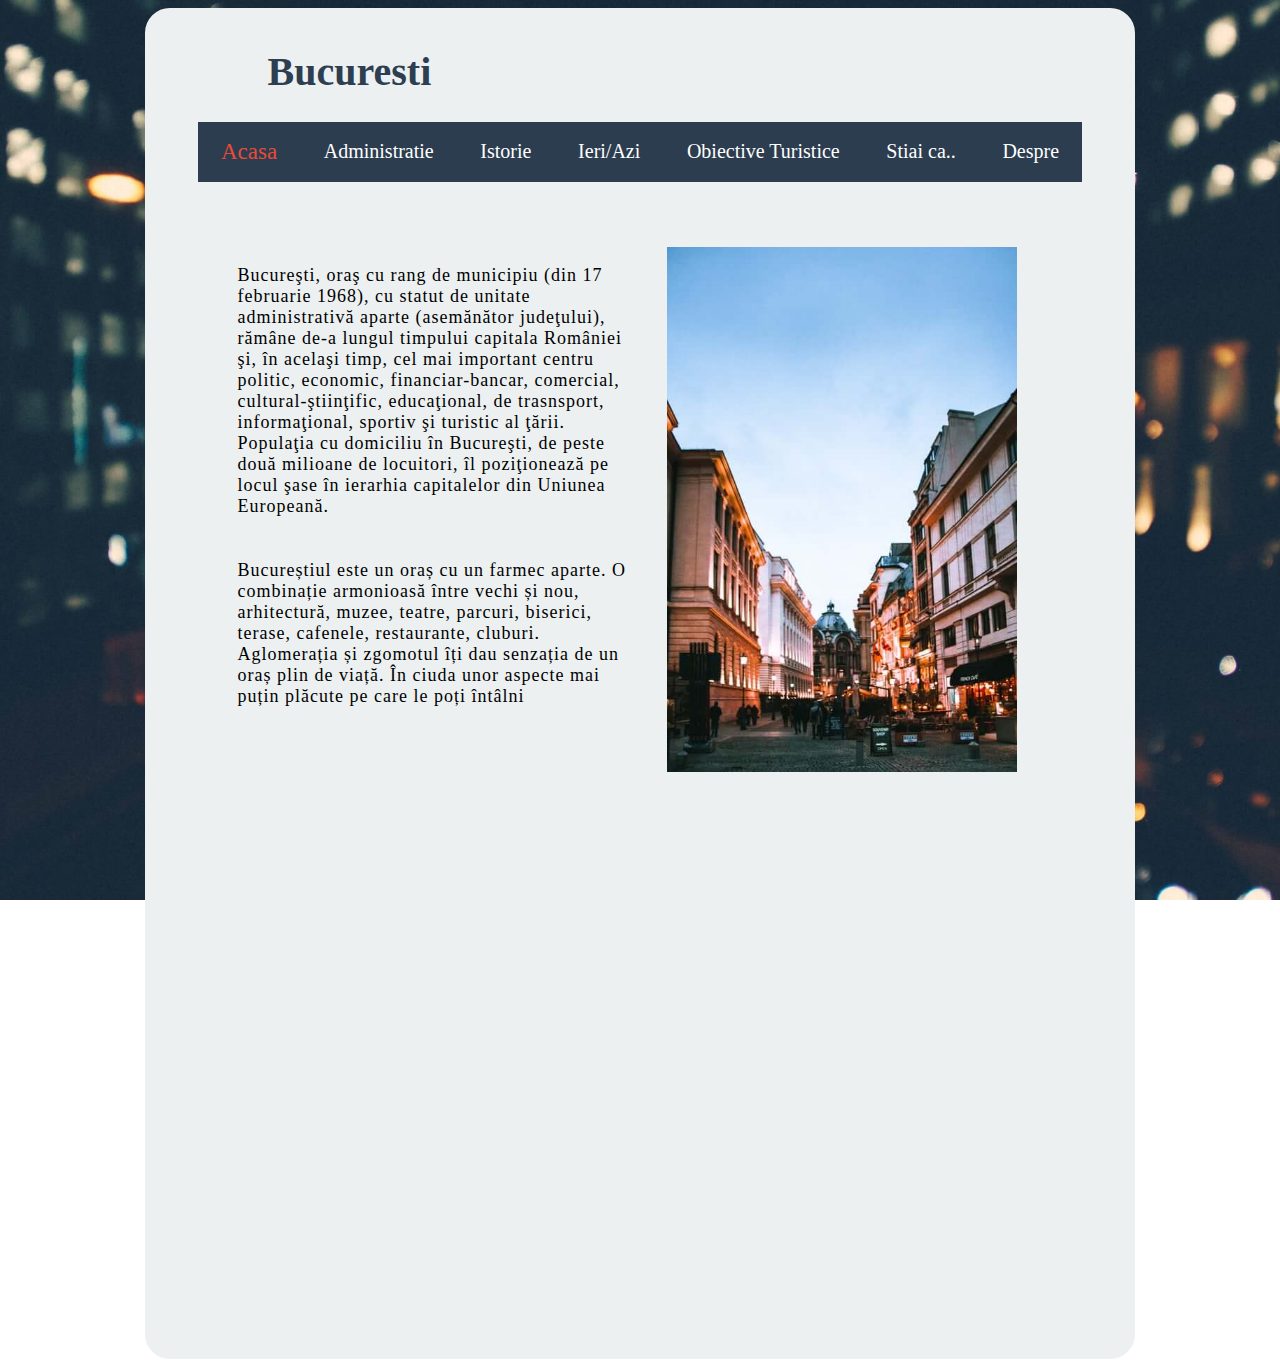
<file: index.html>
<!DOCTYPE html>
<html lang="en">

<head>
    <meta charset="UTF-8">
    <meta name="viewport" content="width=device-width, initial-scale=1.0">
    <link rel="stylesheet" href="stiluri.css">
    <link rel="icon" type="image/png" href="imagini/icon.png" />
    <title>Bucuresti</title>
</head>

<body>
    <div class="wrapper">

        <div class="continut">

            <!-- TITLU  -->

            <div class="title">
                <h1>Bucuresti</h1>
            </div>

            <!-- MENIUL -->
            <div class="menu">
                <a href="index.html" class="meniu curent">Acasa</a>
                <a href="administratie.html" class="meniu">Administratie</a>
                <a href="istorie.html" class="meniu">Istorie</a>
                <a href="cultura.html" class="meniu">Ieri/Azi</a>
                <a href="turism.html" class="meniu">Obiective Turistice</a>
                <a href="stiaica.html" class="meniu">Stiai ca..</a>
                <a href="despre.html" class="meniu">Despre</a>
            </div>
            <!-- INFORMATIILE -->

            <div class="info">
                <img src="imagini/poza4.jpg" width="350px" style="float: right; padding: 25px;">
                <p>Bucureşti, oraş cu rang de municipiu (din 17 februarie 1968), cu statut de unitate administrativă
                    aparte (asemănător judeţului), rămâne de-a lungul timpului capitala României şi, în acelaşi timp,
                    cel mai important centru politic, economic, financiar-bancar, comercial, cultural-ştiinţific,
                    educaţional, de trasnsport, informaţional, sportiv şi turistic al ţării. Populaţia cu domiciliu în
                    Bucureşti, de peste două milioane de locuitori, îl poziţionează pe locul şase în ierarhia
                    capitalelor din Uniunea Europeană.</p>
                <p>Bucureștiul este un oraș cu un farmec aparte. O combinație armonioasă între vechi și nou,
                    arhitectură, muzee, teatre, parcuri, biserici, terase, cafenele, restaurante, cluburi. Aglomerația
                    și zgomotul îți dau senzația de un oraș plin de viață. În ciuda unor aspecte mai puțin plăcute pe
                    care le poți întâlni</p>
                <iframe width="670" height="415" src="https://www.youtube.com/embed/xZqUr1MRg30" frameborder="0"
                    allow="accelerometer; encrypted-media; gyroscope; picture-in-picture" allowfullscreen></iframe>

            </div>
        </div>
    </div>
</body>

</html>
</file>
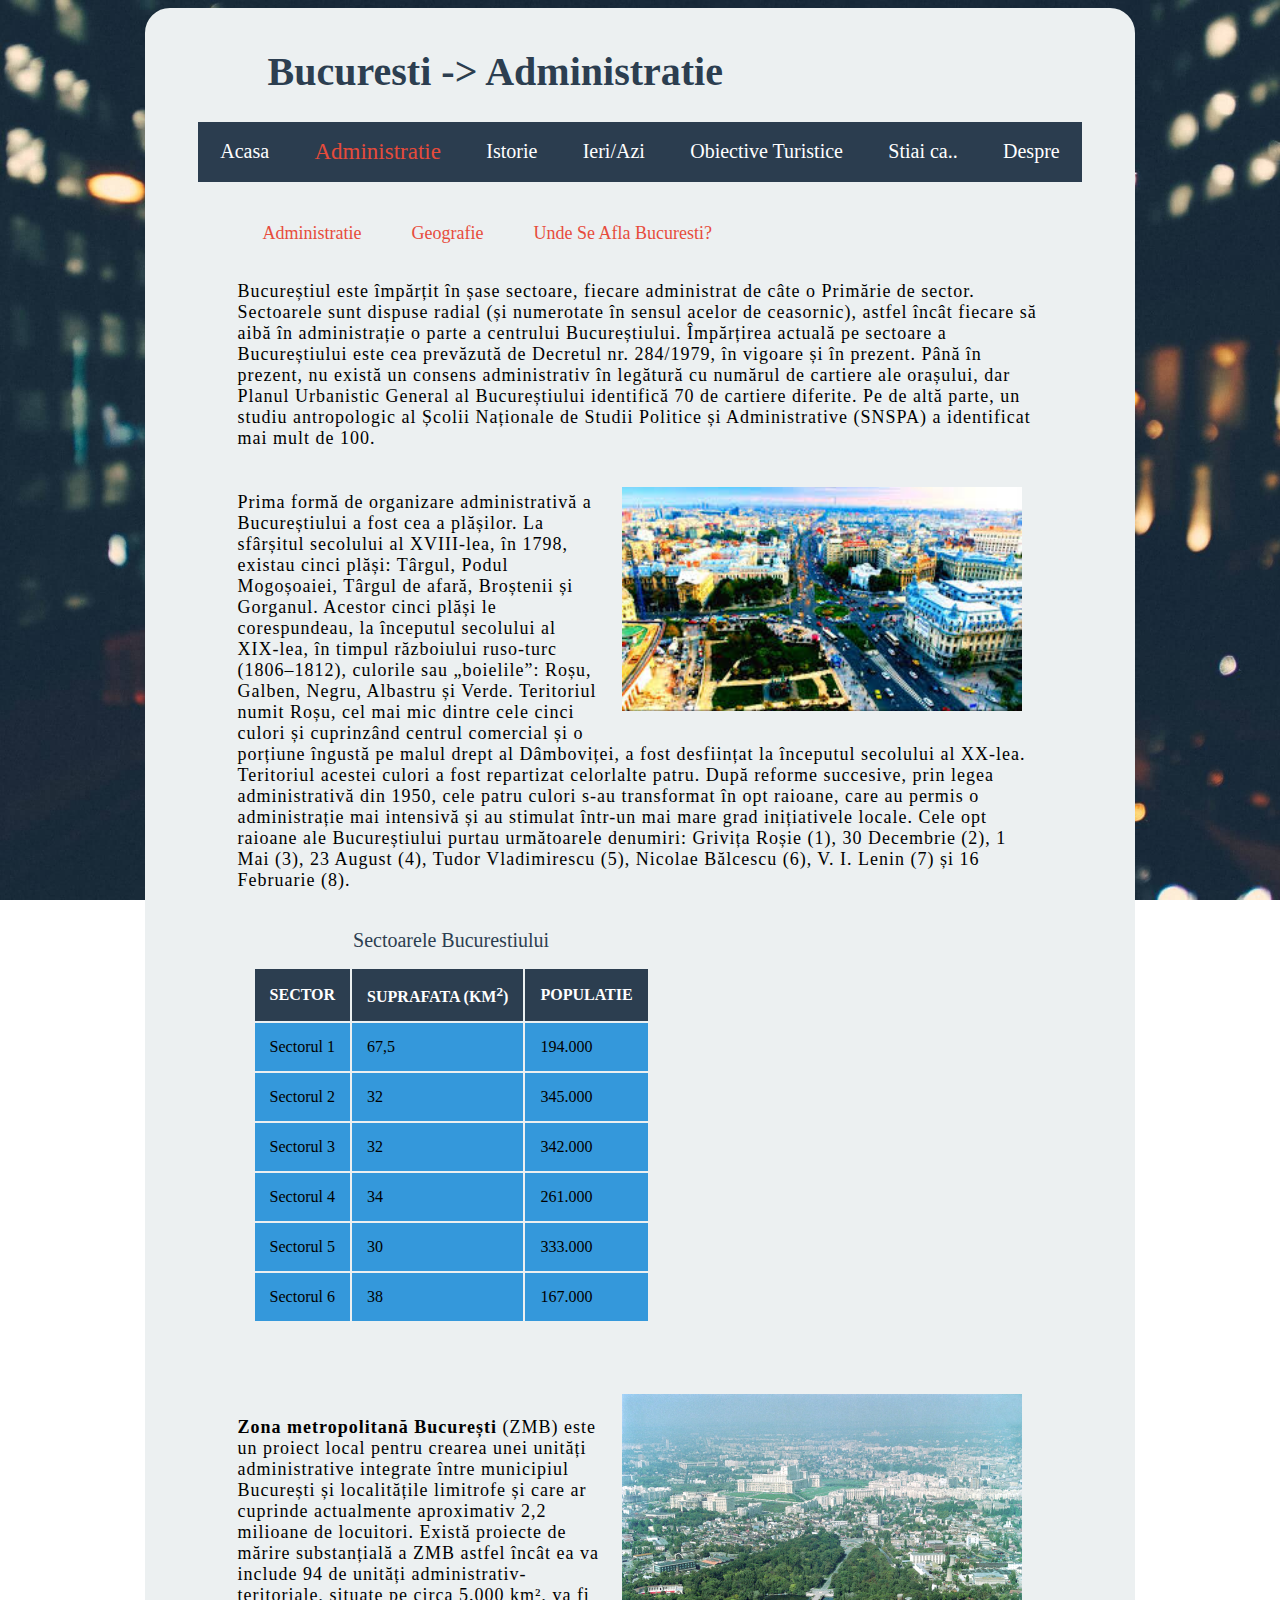
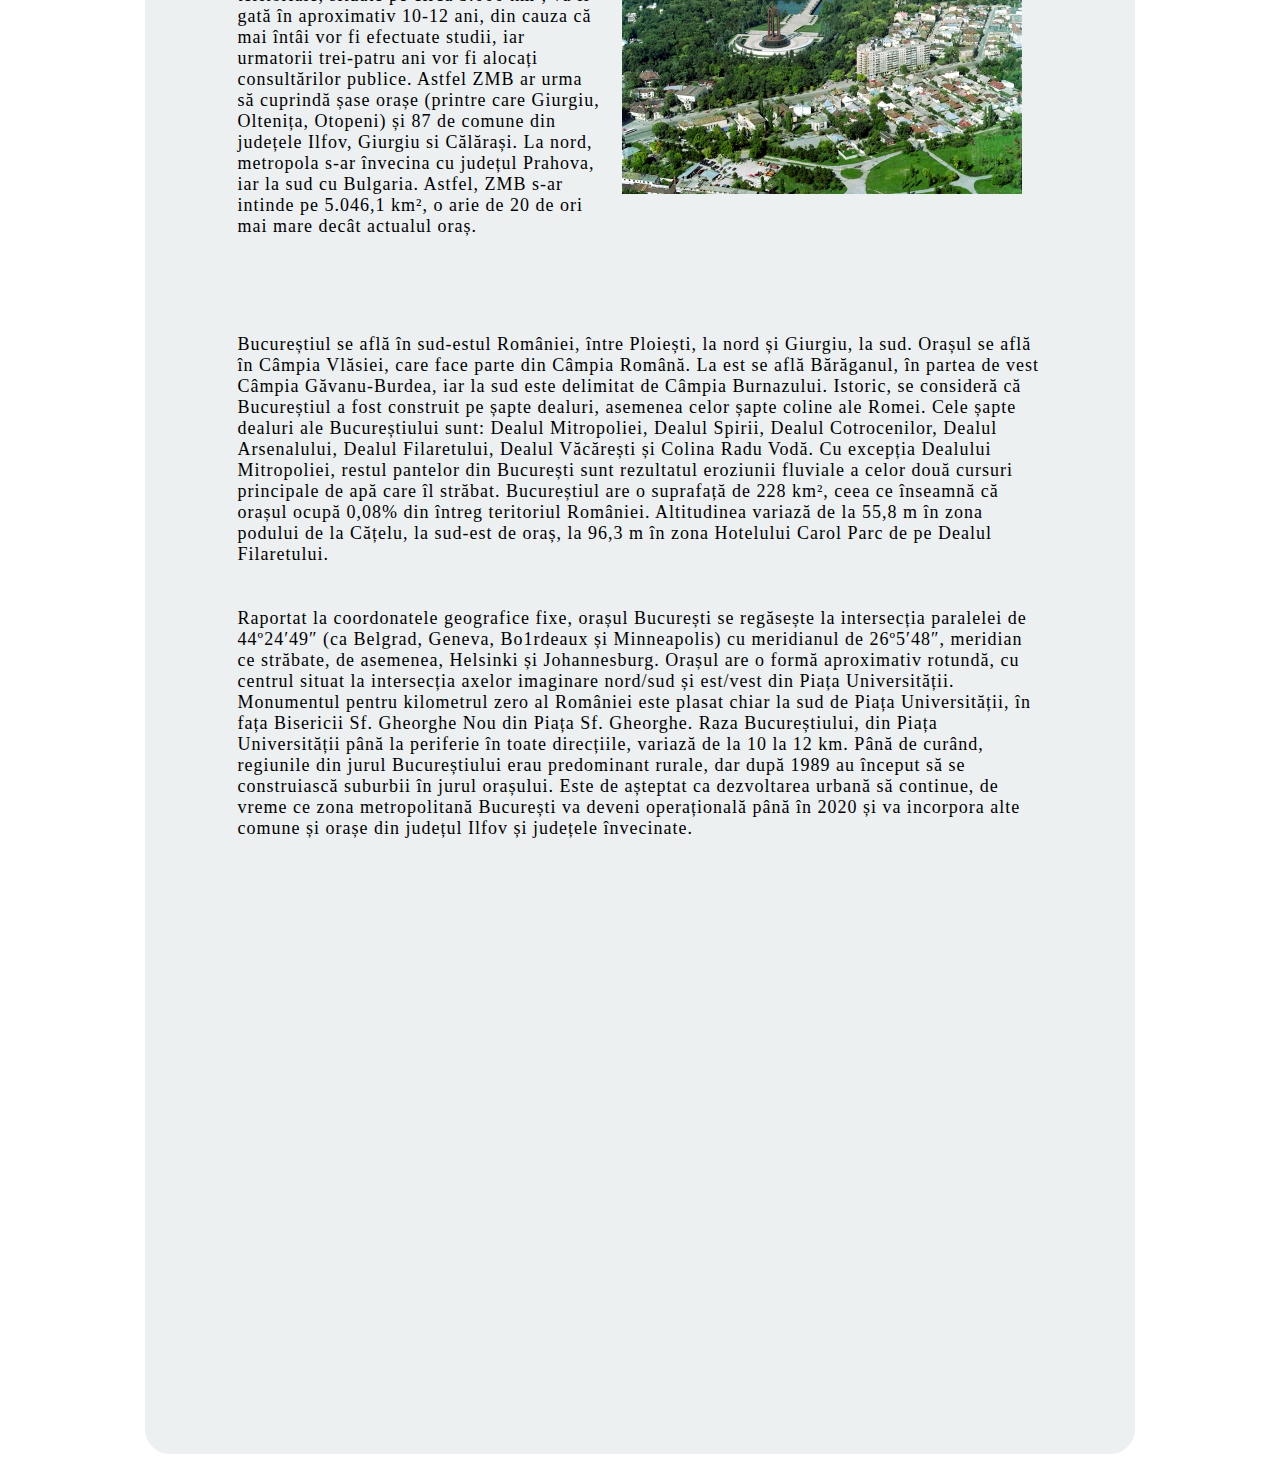
<file: administratie.html>
<!DOCTYPE html>
<html lang="en">

<head>
    <meta charset="UTF-8">
    <meta name="viewport" content="width=device-width, initial-scale=1.0">
    <link rel="stylesheet" href="stiluri.css">
    <link rel="icon" type="image/png" href="imagini/icon.png" />
    <title>Bucuresti</title>
</head>

<body>

    <div class="wrapper">

        <div class="continut">

            <!-- TITLU  -->

            <div class="title">
                <h1>Bucuresti -> Administratie</h1>
            </div>

            <!-- MENIUL -->
            <div class="menu">
                <a href="index.html" class="meniu">Acasa</a>
                <a href="administratie.html" class="meniu curent">Administratie</a>
                <a href="istorie.html" class="meniu">Istorie</a>
                <a href="cultura.html" class="meniu">Ieri/Azi</a>
                <a href="turism.html" class="meniu">Obiective Turistice</a>
                <a href="stiaica.html" class="meniu">Stiai ca..</a>
                <a href="despre.html" class="meniu">Despre</a>
            </div>


            <!-- SUB-MENIU -->
            <ul>
                <li><a href="#adminis" class="sub-meniu">Administratie</a></li>
                <li><a href="#geo" class="sub-meniu">Geografie</a></li>
                <li><a href="#unde" class="sub-meniu">Unde se afla Bucuresti?</a></li>
            </ul>
            <!-- INFORMATIILE -->
            <div class="info">

                <p id="adminis">Bucureștiul este împărțit în șase sectoare, fiecare administrat de câte o Primărie de
                    sector. Sectoarele sunt dispuse radial (și numerotate în sensul acelor de ceasornic), astfel încât
                    fiecare să aibă în administrație o parte a centrului Bucureștiului. Împărțirea actuală pe sectoare a
                    Bucureștiului este cea prevăzută de Decretul nr. 284/1979, în vigoare și în prezent. Până în
                    prezent, nu există un consens administrativ în legătură cu numărul de cartiere ale orașului, dar
                    Planul Urbanistic General al Bucureștiului identifică 70 de cartiere diferite. Pe de altă parte, un
                    studiu antropologic al Școlii Naționale de Studii Politice și Administrative (SNSPA) a identificat
                    mai mult de 100.</p>
                <img src="imagini/administratiePoza1.jpg" width="400px" style="float: right; padding: 20px;">
                <p>Prima formă de organizare administrativă a Bucureștiului a fost cea a plășilor. La sfârșitul
                    secolului al XVIII-lea, în 1798, existau cinci plăși: Târgul, Podul Mogoșoaiei, Târgul de afară,
                    Broștenii și Gorganul. Acestor cinci plăși le corespundeau, la începutul secolului al XIX-lea, în
                    timpul războiului ruso-turc (1806–1812), culorile sau „boielile”: Roșu, Galben, Negru, Albastru și
                    Verde. Teritoriul numit Roșu, cel mai mic dintre cele cinci culori și cuprinzând centrul comercial
                    și o porțiune îngustă pe malul drept al Dâmboviței, a fost desființat la începutul secolului al
                    XX-lea. Teritoriul acestei culori a fost repartizat celorlalte patru. După reforme succesive, prin
                    legea administrativă din 1950, cele patru culori s-au transformat în opt raioane, care au permis o
                    administrație mai intensivă și au stimulat într-un mai mare grad inițiativele locale. Cele opt
                    raioane ale Bucureștiului purtau următoarele denumiri: Grivița Roșie (1), 30 Decembrie (2), 1 Mai
                    (3), 23 August (4), Tudor Vladimirescu (5), Nicolae Bălcescu (6), V. I. Lenin (7) și 16 Februarie
                    (8).</p>

                <table>
                    <caption>Sectoarele Bucurestiului</caption>
                    <tr>
                        <th>sector</th>
                        <th>suprafata (km<sup>2</sup>)</th>
                        <th>populatie</th>
                    </tr>
                    <tr>
                        <td>Sectorul 1</td>
                        <td>67,5</td>
                        <td>194.000</td>
                    </tr>
                    <tr>
                        <td>Sectorul 2</td>
                        <td>32</td>
                        <td>345.000</td>
                    </tr>
                    <tr>
                        <td>Sectorul 3</td>
                        <td>32</td>
                        <td>342.000</td>
                    </tr>
                    <tr>
                        <td>Sectorul 4</td>
                        <td>34</td>
                        <td>261.000</td>
                    </tr>
                    <tr>
                        <td>Sectorul 5</td>
                        <td>30</td>
                        <td>333.000</td>
                    </tr>
                    <tr>
                        <td>Sectorul 6</td>
                        <td>38</td>
                        <td>167.000</td>
                    </tr>
                </table>
                <br><br>
                <img src="imagini/administratiePoza2.jpg" width="400px" style="float: right; padding: 20px;">
                <p><b>Zona metropolitană București </b> (ZMB) este un proiect local pentru crearea unei unități
                    administrative integrate între municipiul București și localitățile limitrofe și care ar cuprinde
                    actualmente aproximativ 2,2 milioane de locuitori. Există proiecte de mărire substanțială a ZMB
                    astfel încât ea va include 94 de unități administrativ-teritoriale, situate pe circa 5.000 km², va
                    fi gată în aproximativ 10-12 ani, din cauza că mai întâi vor fi efectuate studii, iar urmatorii
                    trei-patru ani vor fi alocați consultărilor publice. Astfel ZMB ar urma să cuprindă șase orașe
                    (printre care Giurgiu, Oltenița, Otopeni) și 87 de comune din județele Ilfov, Giurgiu si Călărași.
                    La nord, metropola s-ar învecina cu județul Prahova, iar la sud cu Bulgaria. Astfel, ZMB s-ar
                    intinde pe 5.046,1 km², o arie de 20 de ori mai mare decât actualul oraș.</p>

                <br><br>

                <p id="geo">Bucureștiul se află în sud-estul României, între Ploiești, la nord și Giurgiu, la sud.
                    Orașul se află în Câmpia Vlăsiei, care face parte din Câmpia Română. La est se află Bărăganul, în
                    partea de vest Câmpia Găvanu-Burdea, iar la sud este delimitat de Câmpia Burnazului. Istoric, se
                    consideră că Bucureștiul a fost construit pe șapte dealuri, asemenea celor șapte coline ale Romei.
                    Cele șapte dealuri ale Bucureștiului sunt: Dealul Mitropoliei, Dealul Spirii, Dealul Cotrocenilor,
                    Dealul Arsenalului, Dealul Filaretului, Dealul Văcărești și Colina Radu Vodă. Cu excepția Dealului
                    Mitropoliei, restul pantelor din București sunt rezultatul eroziunii fluviale a celor două cursuri
                    principale de apă care îl străbat. Bucureștiul are o suprafață de 228 km², ceea ce înseamnă că
                    orașul ocupă 0,08% din întreg teritoriul României. Altitudinea variază de la 55,8 m în zona podului
                    de la Cățelu, la sud-est de oraș, la 96,3 m în zona Hotelului Carol Parc de pe Dealul Filaretului.
                </p>
                <p>Raportat la coordonatele geografice fixe, orașul București se regăsește la intersecția paralelei de
                    44º24′49″ (ca Belgrad, Geneva, Bo1rdeaux și Minneapolis) cu meridianul de 26º5′48″, meridian ce
                    străbate, de asemenea, Helsinki și Johannesburg. Orașul are o formă aproximativ rotundă, cu centrul
                    situat la intersecția axelor imaginare nord/sud și est/vest din Piața Universității. Monumentul
                    pentru kilometrul zero al României este plasat chiar la sud de Piața Universității, în fața
                    Bisericii Sf. Gheorghe Nou din Piața Sf. Gheorghe. Raza Bucureștiului, din Piața Universității până
                    la periferie în toate direcțiile, variază de la 10 la 12 km. Până de curând, regiunile din jurul
                    Bucureștiului erau predominant rurale, dar după 1989 au început să se construiască suburbii în jurul
                    orașului. Este de așteptat ca dezvoltarea urbană să continue, de vreme ce zona metropolitană
                    București va deveni operațională până în 2020 și va incorpora alte comune și orașe din județul Ilfov
                    și județele învecinate.</p>

                <iframe id="unde"
                    src="https://www.google.com/maps/embed?pb=!1m18!1m12!1m3!1d182321.7162504823!2d25.95455289722567!3d44.43774014181557!2m3!1f0!2f0!3f0!3m2!1i1024!2i768!4f13.1!3m3!1m2!1s0x40b1f93abf3cad4f%3A0xac0632e37c9ca628!2sBucure%C8%99ti!5e0!3m2!1sro!2sro!4v1580911641703!5m2!1sro!2sro"
                    width="600" height="450" frameborder="0" style="border:0;" allowfullscreen=""></iframe id>

            </div>
        </div>

    </div>

</body>

</html>
</file>
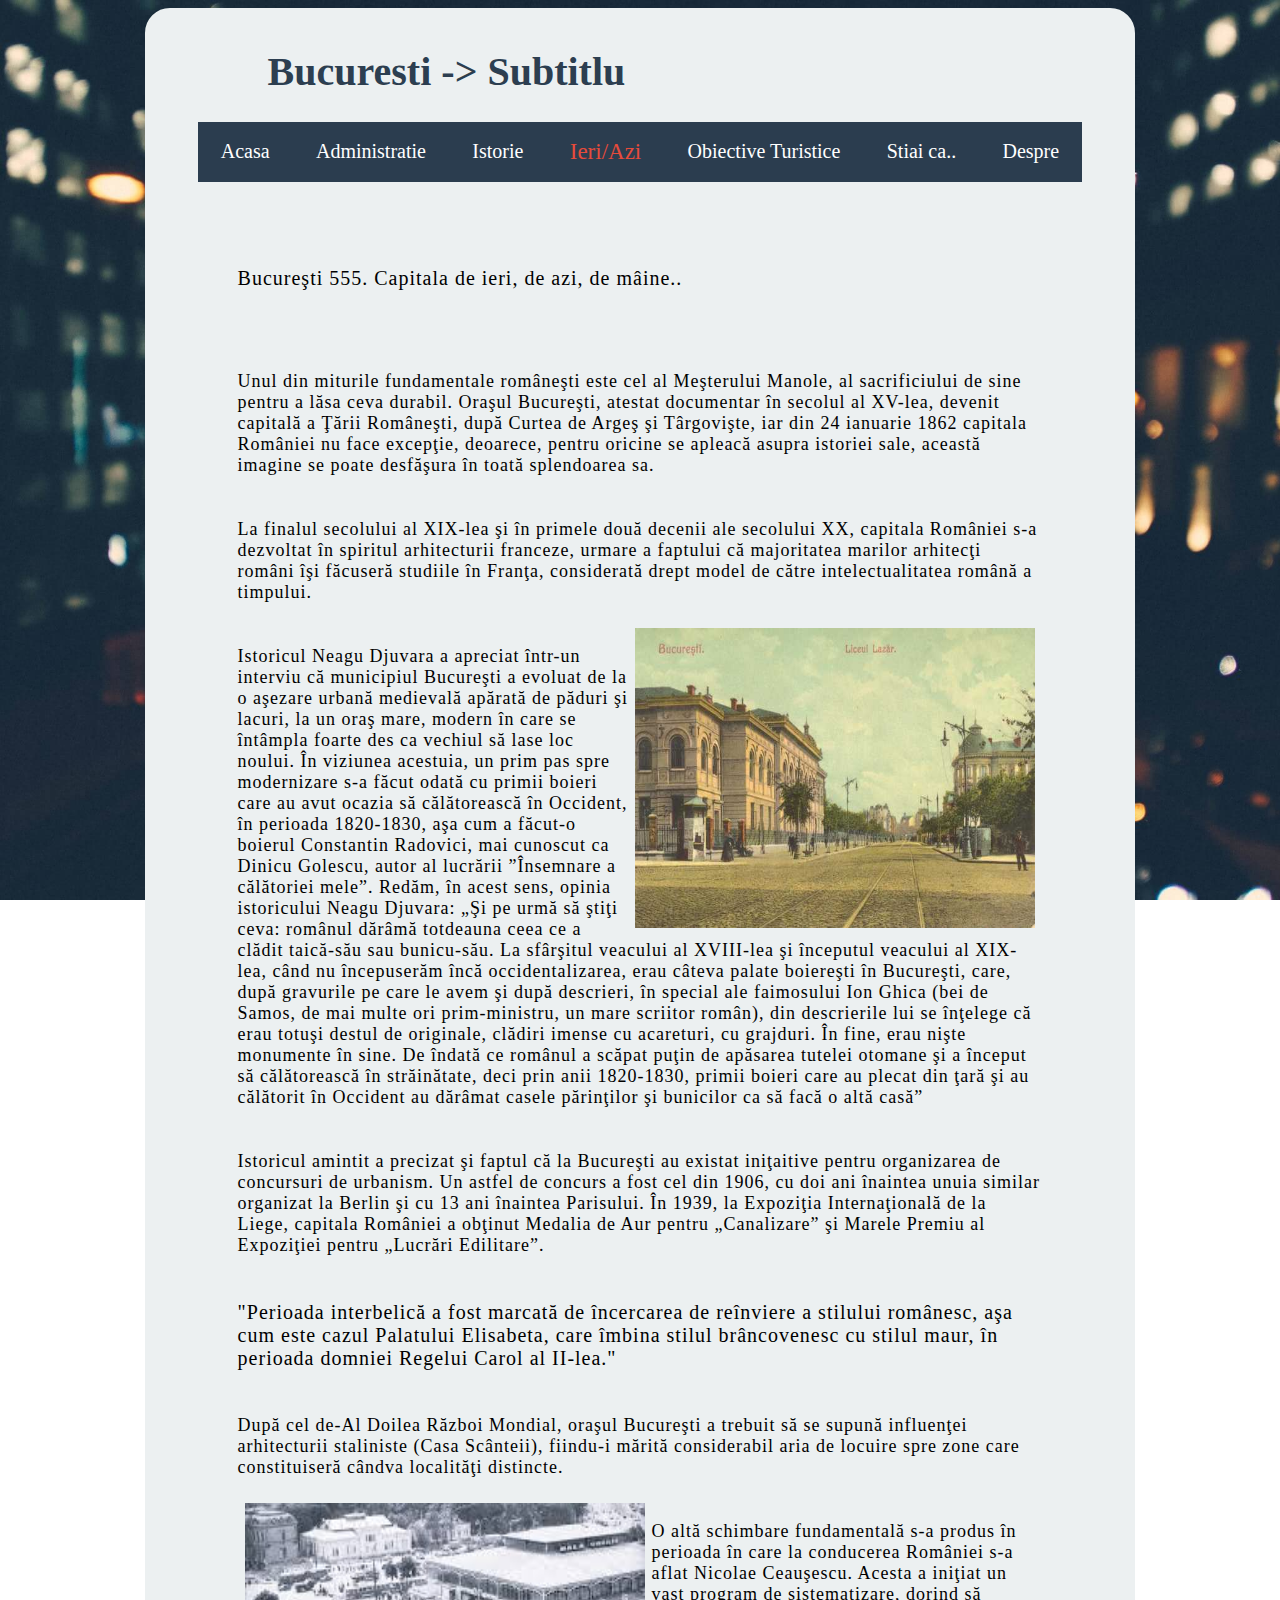
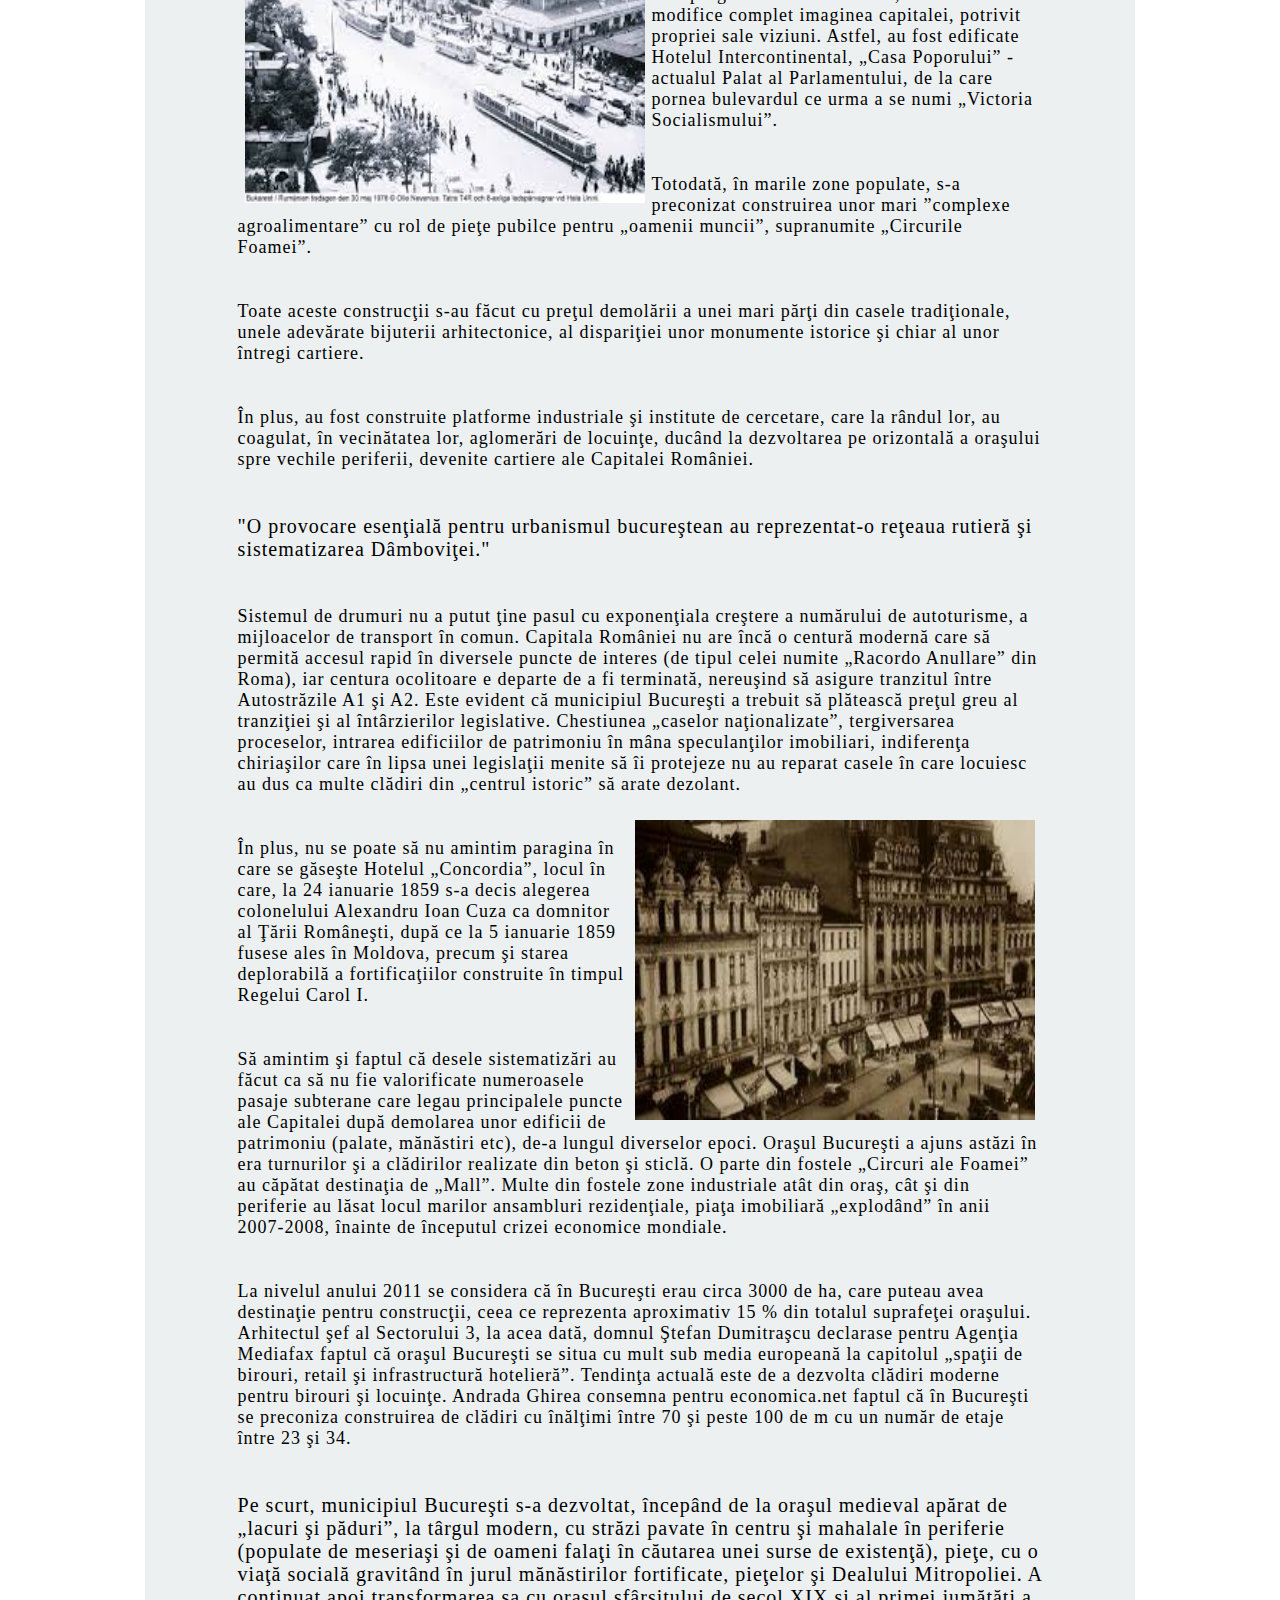
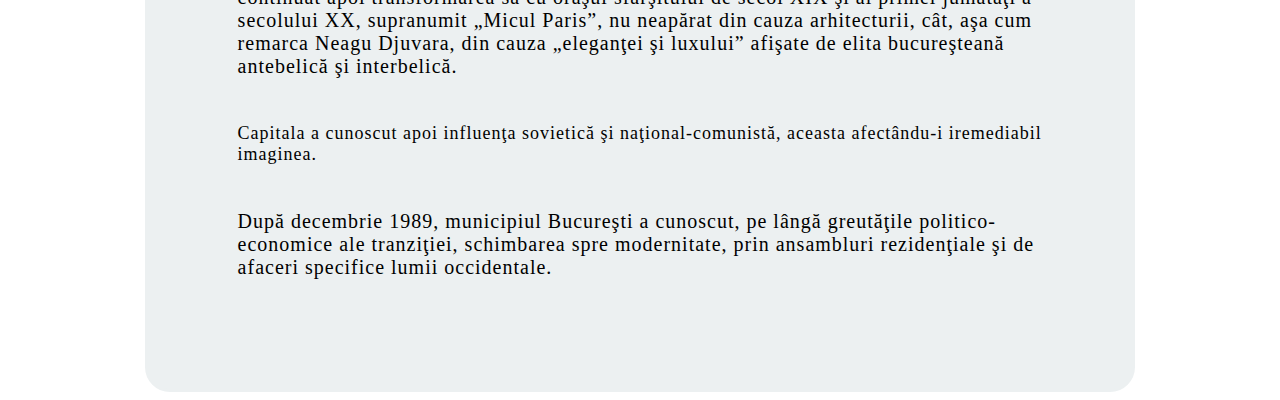
<file: cultura.html>
<!DOCTYPE html>
<html lang="en">

<head>
    <meta charset="UTF-8">
    <meta name="viewport" content="width=device-width, initial-scale=1.0">
    <link rel="stylesheet" href="stiluri.css">
    <link rel="icon" type="image/png" href="imagini/icon.png" />
    <title>Bucuresti</title>
</head>

<body>
    <div class="wrapper">
        <div class="continut">

            <!-- TITLU  -->

            <div class="title">
                <h1>Bucuresti -> Subtitlu</h1>
            </div>

            <!-- MENIUL -->
            <div class="menu">
                <a href="index.html" class="meniu">Acasa</a>
                <a href="administratie.html" class="meniu">Administratie</a>
                <a href="istorie.html" class="meniu">Istorie</a>
                <a href="cultura.html" class="meniu curent">Ieri/Azi</a>
                <a href="turism.html" class="meniu">Obiective Turistice</a>
                <a href="stiaica.html" class="meniu">Stiai ca..</a>
                <a href="despre.html" class="meniu">Despre</a>
            </div>

            <!-- INFORMATIILE -->
            <div class="info">
                <p class="evidentiaza">Bucureşti 555. Capitala de ieri, de azi, de mâine..</p>
                <br>
                <p>Unul din miturile fundamentale româneşti este cel al Meşterului Manole, al sacrificiului de sine
                    pentru a lăsa ceva durabil. Oraşul Bucureşti, atestat documentar în secolul al XV-lea, devenit
                    capitală a Ţării Româneşti, după Curtea de Argeş şi Târgovişte, iar din 24 ianuarie 1862 capitala
                    României nu face excepţie, deoarece, pentru oricine se apleacă asupra istoriei sale, această imagine
                    se poate desfăşura în toată splendoarea sa.</p>
                <p>La finalul secolului al XIX-lea şi în primele două decenii ale secolului XX, capitala României s-a
                    dezvoltat în spiritul arhitecturii franceze, urmare a faptului că majoritatea marilor arhitecţi
                    români îşi făcuseră studiile în Franţa, considerată drept model de către intelectualitatea română a
                    timpului.</p>
                <img src="imagini/bucVechi.jpg" style="float: right; width: 400px; height: 300px; padding: 7px;">
                <p>Istoricul Neagu Djuvara a apreciat într-un interviu că municipiul Bucureşti a evoluat de la o aşezare
                    urbană medievală apărată de păduri şi lacuri, la un oraş mare, modern în care se întâmpla foarte des
                    ca vechiul să lase loc noului. În viziunea acestuia, un prim pas spre modernizare s-a făcut odată cu
                    primii boieri care au avut ocazia să călătorească în Occident, în perioada 1820-1830, aşa cum a
                    făcut-o boierul Constantin Radovici, mai cunoscut ca Dinicu Golescu, autor al lucrării ”Însemnare a
                    călătoriei mele”. Redăm, în acest sens, opinia istoricului Neagu Djuvara: „Şi pe urmă să ştiţi ceva:
                    românul dărâmă totdeauna ceea ce a clădit taică-său sau bunicu-său. La sfârşitul veacului al
                    XVIII-lea şi începutul veacului al XIX-lea, când nu începuserăm încă occidentalizarea, erau câteva
                    palate boiereşti în Bucureşti, care, după gravurile pe care le avem şi după descrieri, în special
                    ale faimosului Ion Ghica (bei de Samos, de mai multe ori prim-ministru, un mare scriitor român), din
                    descrierile lui se înţelege că erau totuşi destul de originale, clădiri imense cu acareturi, cu
                    grajduri. În fine, erau nişte monumente în sine. De îndată ce românul a scăpat puţin de apăsarea
                    tutelei otomane şi a început să călătorească în străinătate, deci prin anii 1820-1830, primii boieri
                    care au plecat din ţară şi au călătorit în Occident au dărâmat casele părinţilor şi bunicilor ca să
                    facă o altă casă”</p>
                <p>Istoricul amintit a precizat şi faptul că la Bucureşti au existat iniţaitive pentru organizarea de
                    concursuri de urbanism. Un astfel de concurs a fost cel din 1906, cu doi ani înaintea unuia similar
                    organizat la Berlin şi cu 13 ani înaintea Parisului. În 1939, la Expoziţia Internaţională de la
                    Liege, capitala României a obţinut Medalia de Aur pentru „Canalizare” şi Marele Premiu al Expoziţiei
                    pentru „Lucrări Edilitare”.</p>
                <p class="evidentiaza">"Perioada interbelică a fost marcată de încercarea de reînviere a stilului
                    românesc, aşa cum este cazul Palatului Elisabeta, care îmbina stilul brâncovenesc cu stilul maur, în
                    perioada domniei Regelui Carol al II-lea."</p>
                <p>După cel de-Al Doilea Război Mondial, oraşul Bucureşti a trebuit să se supună influenţei arhitecturii
                    staliniste (Casa Scânteii), fiindu-i mărită considerabil aria de locuire spre zone care
                    constituiseră cândva localităţi distincte.</p>
                <img src="imagini/bucVechi1.jpg" style="float: left; width: 400px; height: 300px; padding: 7px;">
                <p>O altă schimbare fundamentală s-a produs în perioada în care la conducerea României s-a aflat Nicolae
                    Ceauşescu. Acesta a iniţiat un vast program de sistematizare, dorind să modifice complet imaginea
                    capitalei, potrivit propriei sale viziuni. Astfel, au fost edificate Hotelul Intercontinental, „Casa
                    Poporului” -actualul Palat al Parlamentului, de la care pornea bulevardul ce urma a se numi
                    „Victoria Socialismului”.</p>
                <p>Totodată, în marile zone populate, s-a preconizat construirea unor mari ”complexe agroalimentare” cu
                    rol de pieţe pubilce pentru „oamenii muncii”, supranumite „Circurile Foamei”.</p>
                <p>Toate aceste construcţii s-au făcut cu preţul demolării a unei mari părţi din casele tradiţionale,
                    unele adevărate bijuterii arhitectonice, al dispariţiei unor monumente istorice şi chiar al unor
                    întregi cartiere.</p>
                <p>În plus, au fost construite platforme industriale şi institute de cercetare, care la rândul lor, au
                    coagulat, în vecinătatea lor, aglomerări de locuinţe, ducând la dezvoltarea pe orizontală a oraşului
                    spre vechile periferii, devenite cartiere ale Capitalei României.</p>
                <p class="evidentiaza">"O provocare esenţială pentru urbanismul bucureştean au reprezentat-o reţeaua
                    rutieră şi sistematizarea Dâmboviţei."</p>
                <p>Sistemul de drumuri nu a putut ţine pasul cu exponenţiala creştere a numărului de autoturisme, a
                    mijloacelor de transport în comun. Capitala României nu are încă o centură modernă care să permită
                    accesul rapid în diversele puncte de interes (de tipul celei numite „Racordo Anullare” din Roma),
                    iar centura ocolitoare e departe de a fi terminată, nereuşind să asigure tranzitul între
                    Autostrăzile A1 şi A2. Este evident că municipiul Bucureşti a trebuit să plătească preţul greu al
                    tranziţiei şi al întârzierilor legislative. Chestiunea „caselor naţionalizate”, tergiversarea
                    proceselor, intrarea edificiilor de patrimoniu în mâna speculanţilor imobiliari, indiferenţa
                    chiriaşilor care în lipsa unei legislaţii menite să îi protejeze nu au reparat casele în care
                    locuiesc au dus ca multe clădiri din „centrul istoric” să arate dezolant.</p>
                <img src="imagini/bucVechi2.jpg" style="float: right; width: 400px; height: 300px; padding: 7px;">
                <p>În plus, nu se poate să nu amintim paragina în care se găseşte Hotelul „Concordia”, locul în care, la
                    24 ianuarie 1859 s-a decis alegerea colonelului Alexandru Ioan Cuza ca domnitor al Ţării Româneşti,
                    după ce la 5 ianuarie 1859 fusese ales în Moldova, precum şi starea deplorabilă a fortificaţiilor
                    construite în timpul Regelui Carol I.</p>
                <p>Să amintim şi faptul că desele sistematizări au făcut ca să nu fie valorificate numeroasele pasaje
                    subterane care legau principalele puncte ale Capitalei după demolarea unor edificii de patrimoniu
                    (palate, mănăstiri etc), de-a lungul diverselor epoci. Oraşul Bucureşti a ajuns astăzi în era
                    turnurilor şi a clădirilor realizate din beton şi sticlă. O parte din fostele „Circuri ale Foamei”
                    au căpătat destinaţia de „Mall”. Multe din fostele zone industriale atât din oraş, cât şi din
                    periferie au lăsat locul marilor ansambluri rezidenţiale, piaţa imobiliară „explodând” în anii
                    2007-2008, înainte de începutul crizei economice mondiale.</p>
                <p>La nivelul anului 2011 se considera că în Bucureşti erau circa 3000 de ha, care puteau avea
                    destinaţie pentru construcţii, ceea ce reprezenta aproximativ 15 % din totalul suprafeţei oraşului.
                    Arhitectul şef al Sectorului 3, la acea dată, domnul Ştefan Dumitraşcu declarase pentru Agenţia
                    Mediafax faptul că oraşul Bucureşti se situa cu mult sub media europeană la capitolul „spaţii de
                    birouri, retail şi infrastructură hotelieră”. Tendinţa actuală este de a dezvolta clădiri moderne
                    pentru birouri şi locuinţe. Andrada Ghirea consemna pentru economica.net faptul că în Bucureşti se
                    preconiza construirea de clădiri cu înălţimi între 70 şi peste 100 de m cu un număr de etaje între
                    23 şi 34.</p>
                <p class="evidentiaza">Pe scurt, municipiul Bucureşti s-a dezvoltat, începând de la oraşul medieval
                    apărat de „lacuri şi păduri”, la târgul modern, cu străzi pavate în centru şi mahalale în periferie
                    (populate de meseriaşi şi de oameni falaţi în căutarea unei surse de existenţă), pieţe, cu o viaţă
                    socială gravitând în jurul mănăstirilor fortificate, pieţelor şi Dealului Mitropoliei. A continuat
                    apoi transformarea sa cu oraşul sfârşitului de secol XIX şi al primei jumătăţi a secolului XX,
                    supranumit „Micul Paris”, nu neapărat din cauza arhitecturii, cât, aşa cum remarca Neagu Djuvara,
                    din cauza „eleganţei şi luxului” afişate de elita bucureşteană antebelică şi interbelică.</p>
                <p>Capitala a cunoscut apoi influenţa sovietică şi naţional-comunistă, aceasta afectându-i iremediabil
                    imaginea.</p>
                <p class="evidentiaza">După decembrie 1989, municipiul Bucureşti a cunoscut, pe lângă greutăţile
                    politico-economice ale tranziţiei, schimbarea spre modernitate, prin ansambluri rezidenţiale şi de
                    afaceri specifice lumii occidentale.</p>
            </div>
        </div>
    </div>
</body>

</html>
</file>
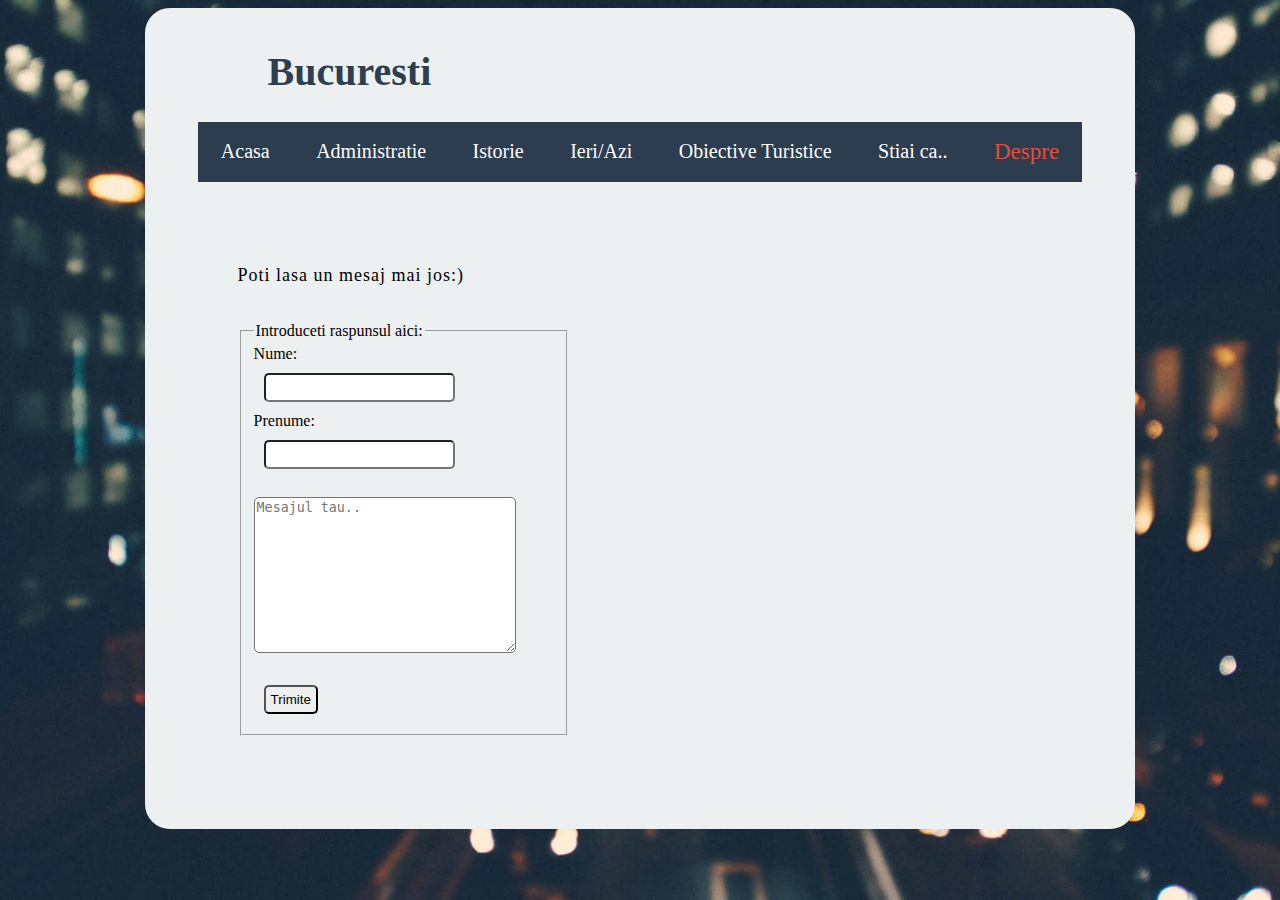
<file: despre.html>
<!DOCTYPE html>
<html lang="en">

<head>
    <meta charset="UTF-8">
    <meta name="viewport" content="width=device-width, initial-scale=1.0">
    <link rel="stylesheet" href="stiluri.css">
    <link rel="icon" type="image/png" href="imagini/icon.png" />
    <script src="functii.js"></script>
    <title>Bucuresti</title>
</head>

<body>

    <div class="wrapper">
        <div class="continut">

            <!-- TITLU  -->

            <div class="title">
                <h1>Bucuresti</h1>
            </div>

            <!-- MENIUL -->
            <div class="menu">
                <a href="index.html" class="meniu">Acasa</a>
                <a href="administratie.html" class="meniu">Administratie</a>
                <a href="istorie.html" class="meniu">Istorie</a>
                <a href="cultura.html" class="meniu">Ieri/Azi</a>
                <a href="turism.html" class="meniu">Obiective Turistice</a>
                <a href="stiaica.html" class="meniu">Stiai ca..</a>
                <a href="despre.html" class="meniu curent">Despre</a>
            </div>
            <!-- INFORMATIILE -->

            <div class="info">

                <div>
                    <p>Poti lasa un mesaj mai jos:)</p>
                    <br>
                </div>

                <form onsubmit="getName()" method="POST">
                    <fieldset style="width: 300px;">
                        <legend>Introduceti raspunsul aici:</legend>
                        <label for="nume">Nume:</label><br>
                        <input type="text" name="nume"><br>
                        <label for="prenume">Prenume:</label><br>
                        <input type="text" id="prenum" name="prenume"><br><br>
                        <textarea name="mesaj" rows="10" cols="30" placeholder="Mesajul tau.."></textarea><br><br>
                        <input type="submit" onclick="getName()" value="Trimite">
                    </fieldset>
                </form>
            </div>
        </div>
    </div>
</body>

</html>
</file>
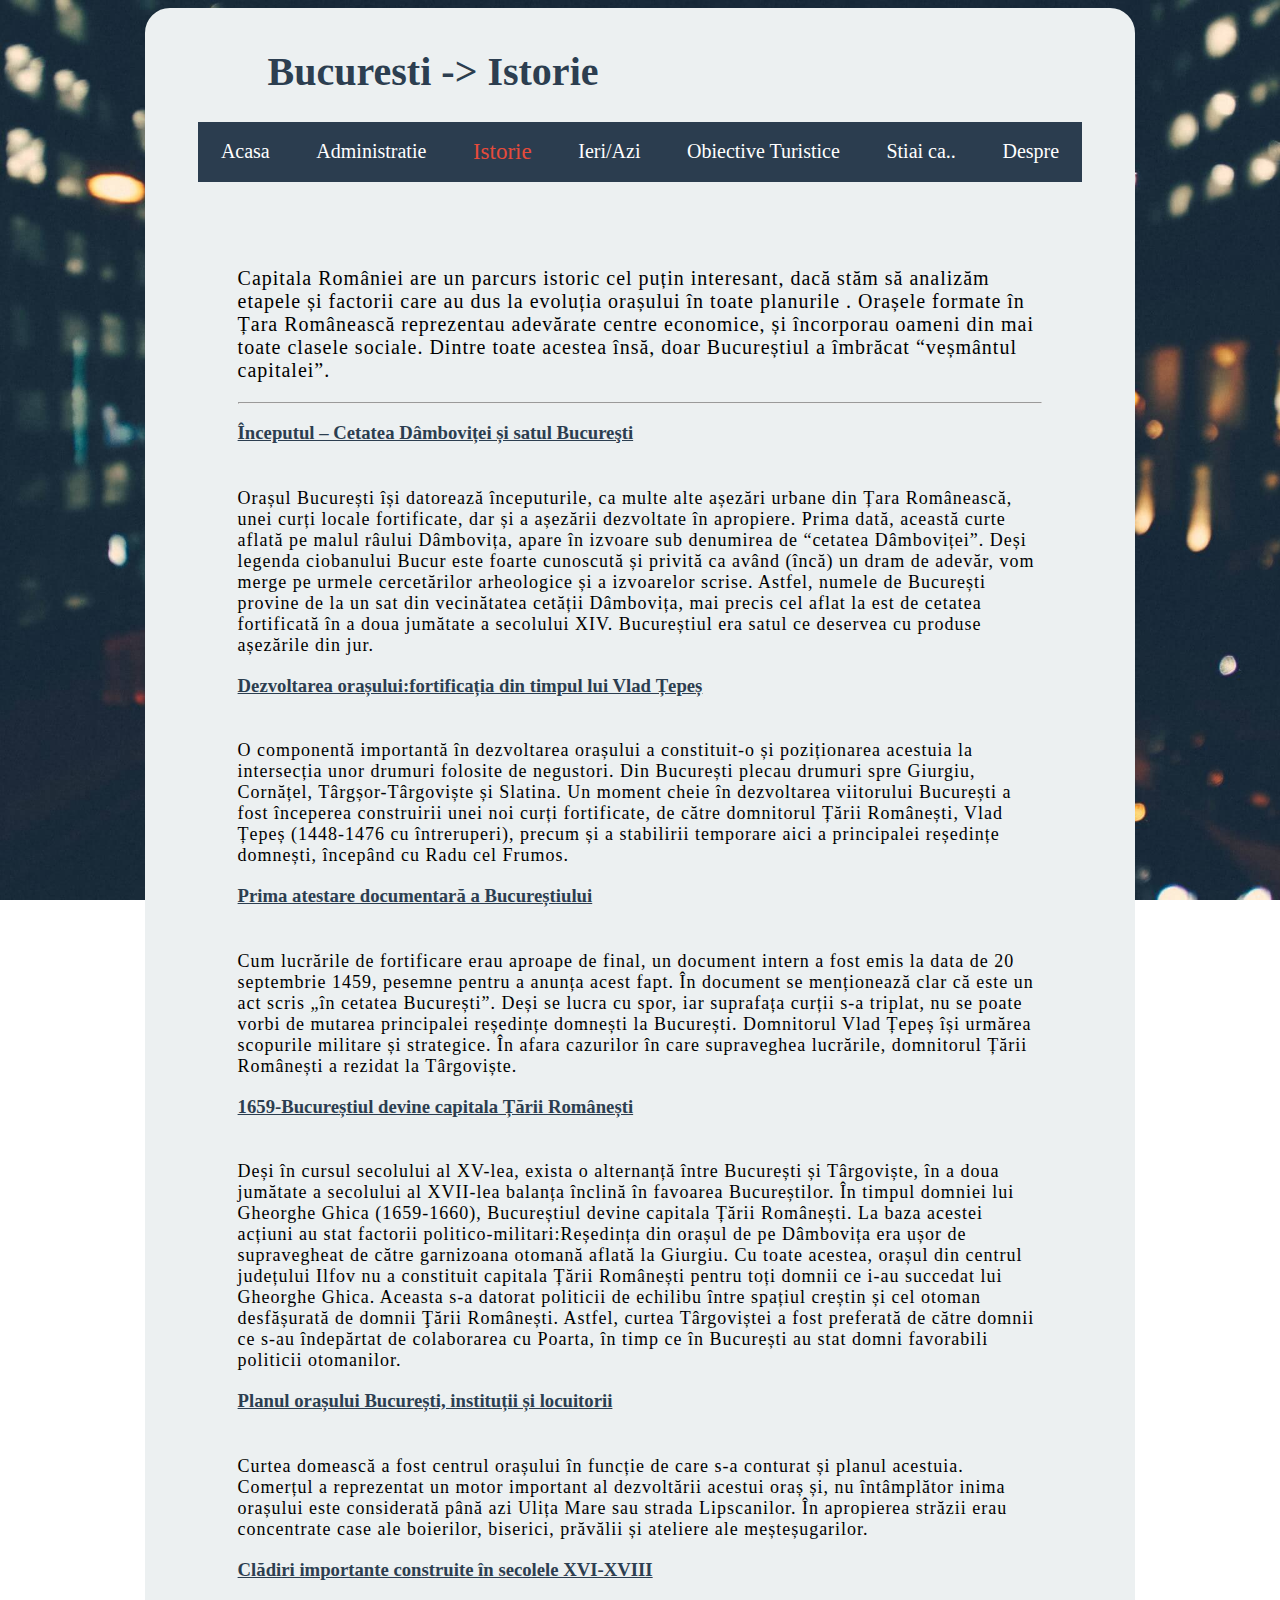
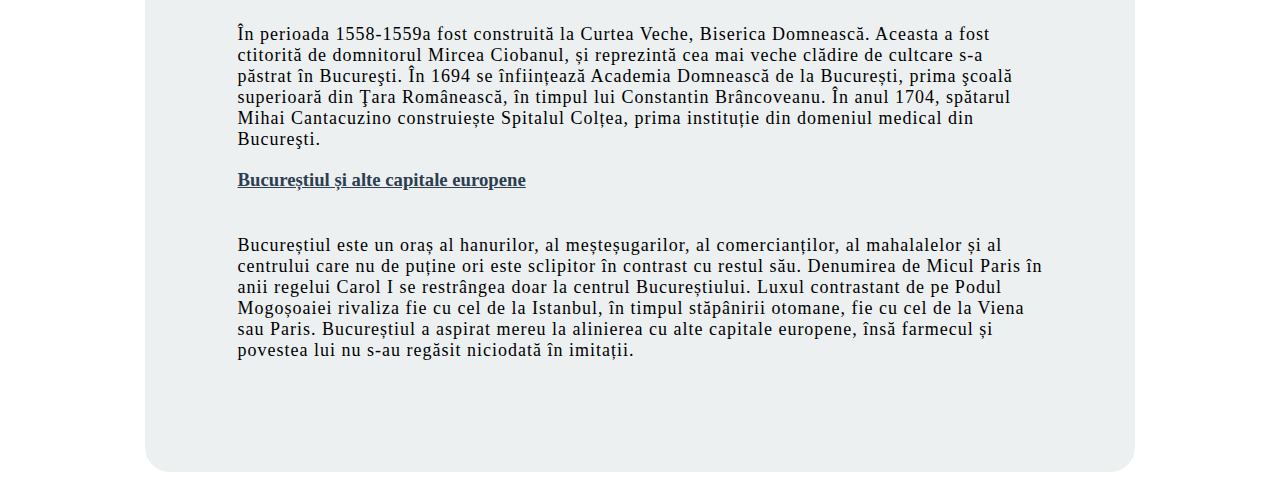
<file: istorie.html>
<!DOCTYPE html>
<html lang="en">

<head>
    <meta charset="UTF-8">
    <meta name="viewport" content="width=device-width, initial-scale=1.0">
    <link rel="stylesheet" href="stiluri.css">
    <link rel="icon" type="image/png" href="imagini/icon.png" />
    <title>Bucuresti</title>
</head>

<body>

    <div class="wrapper">
        <div class="continut">

            <!-- TITLU  -->

            <div class="title">
                <h1>Bucuresti -> Istorie</h1>
            </div>

            <!-- MENIUL -->
            <div class="menu">
                <a href="index.html" class="meniu">Acasa</a>
                <a href="administratie.html" class="meniu">Administratie</a>
                <a href="istorie.html" class="meniu curent">Istorie</a>
                <a href="cultura.html" class="meniu">Ieri/Azi</a>
                <a href="turism.html" class="meniu">Obiective Turistice</a>
                <a href="stiaica.html" class="meniu">Stiai ca..</a>
                <a href="despre.html" class="meniu">Despre</a>
            </div>

            <!-- INFORMATIILE -->
            <div class="info">
                <p class="evidentiaza"> Capitala României are un parcurs istoric cel puțin interesant, dacă stăm să
                    analizăm etapele și factorii care au dus la evoluția orașului în toate planurile . Orașele formate
                    în Țara Românească reprezentau adevărate centre economice, și încorporau oameni din mai toate
                    clasele sociale. Dintre toate acestea însă, doar Bucureștiul a îmbrăcat “veșmântul capitalei”. </p>
                <hr>
                <h3> Începutul – Cetatea Dâmboviței și satul Bucureşti</h3>
                <p> Orașul București își datorează începuturile, ca multe alte așezări urbane din Țara Românească, unei
                    curți locale fortificate, dar și a așezării dezvoltate în apropiere. Prima dată, această curte
                    aflată pe malul râului Dâmbovița, apare în izvoare sub denumirea de “cetatea Dâmboviței”. Deși
                    legenda ciobanului Bucur este foarte cunoscută și privită ca având (încă) un dram de adevăr, vom
                    merge pe urmele cercetărilor arheologice și a izvoarelor scrise. Astfel, numele de București provine
                    de la un sat din vecinătatea cetății Dâmbovița, mai precis cel aflat la est de cetatea fortificată
                    în a doua jumătate a secolului XIV. Bucureștiul era satul ce deservea cu produse așezările din jur.
                </p>
                <h3> Dezvoltarea orașului:fortificația din timpul lui Vlad Țepeș</h3>
                <p> O componentă importantă în dezvoltarea orașului a constituit-o și poziționarea acestuia la
                    intersecția unor drumuri folosite de negustori. Din București plecau drumuri spre Giurgiu, Cornățel,
                    Târgșor-Târgoviște și Slatina. Un moment cheie în dezvoltarea viitorului București a fost începerea
                    construirii unei noi curți fortificate, de către domnitorul Țării Românești, Vlad Țepeș (1448-1476
                    cu întreruperi), precum și a stabilirii temporare aici a principalei reședințe domnești, începând cu
                    Radu cel Frumos. </p>
                <h3> Prima atestare documentară a Bucureștiului</h3>
                <p> Cum lucrările de fortificare erau aproape de final, un document intern a fost emis la data de 20
                    septembrie 1459, pesemne pentru a anunța acest fapt. În document se menționează clar că este un act
                    scris „în cetatea București”. Deși se lucra cu spor, iar suprafața curții s-a triplat, nu se poate
                    vorbi de mutarea principalei reședințe domnești la București. Domnitorul Vlad Țepeș își urmărea
                    scopurile militare și strategice. În afara cazurilor în care supraveghea lucrările, domnitorul Țării
                    Românești a rezidat la Târgoviște. </p>
                <h3> 1659-Bucureștiul devine capitala Țării Românești</h3>
                <p> Deși în cursul secolului al XV-lea, exista o alternanță între București și Târgoviște, în a doua
                    jumătate a secolului al XVII-lea balanța înclină în favoarea Bucureștilor. În timpul domniei lui
                    Gheorghe Ghica (1659-1660), Bucureștiul devine capitala Țării Românești. La baza acestei acțiuni au
                    stat factorii politico-militari:Reședința din orașul de pe Dâmbovița era ușor de supravegheat de
                    către garnizoana otomană aflată la Giurgiu. Cu toate acestea, orașul din centrul județului Ilfov nu
                    a constituit capitala Țării Românești pentru toți domnii ce i-au succedat lui Gheorghe Ghica.
                    Aceasta s-a datorat politicii de echilibu între spațiul creștin și cel otoman desfășurată de domnii
                    Ţării Românești. Astfel, curtea Târgoviștei a fost preferată de către domnii ce s-au îndepărtat de
                    colaborarea cu Poarta, în timp ce în București au stat domni favorabili politicii otomanilor. </p>
                <h3> Planul orașului București, instituții și locuitorii</h3>
                <p> Curtea domească a fost centrul orașului în funcție de care s-a conturat și planul acestuia. Comerțul
                    a reprezentat un motor important al dezvoltării acestui oraș și, nu întâmplător inima orașului este
                    considerată până azi Ulița Mare sau strada Lipscanilor. În apropierea străzii erau concentrate case
                    ale boierilor, biserici, prăvălii și ateliere ale meșteșugarilor.</p>
                <h3> Clădiri importante construite în secolele XVI-XVIII</h3>
                <p> În perioada 1558-1559a fost construită la Curtea Veche, Biserica Domnească. Aceasta a fost ctitorită
                    de domnitorul Mircea Ciobanul, și reprezintă cea mai veche clădire de cultcare s-a păstrat în
                    Bucureşti. În 1694 se înființează Academia Domnească de la București, prima şcoală superioară din
                    Ţara Românească, în timpul lui Constantin Brâncoveanu. În anul 1704, spătarul Mihai Cantacuzino
                    construiește Spitalul Colțea, prima instituție din domeniul medical din Bucureşti.</p>
                <h3> Bucureștiul și alte capitale europene</h3>
                <p> Bucureștiul este un oraș al hanurilor, al meșteșugarilor, al comercianților, al mahalalelor și al
                    centrului care nu de puține ori este sclipitor în contrast cu restul său. Denumirea de Micul Paris
                    în anii regelui Carol I se restrângea doar la centrul Bucureștiului. Luxul contrastant de pe Podul
                    Mogoșoaiei rivaliza fie cu cel de la Istanbul, în timpul stăpânirii otomane, fie cu cel de la Viena
                    sau Paris. Bucureștiul a aspirat mereu la alinierea cu alte capitale europene, însă farmecul și
                    povestea lui nu s-au regăsit niciodată în imitații.</p>
            </div>
        </div>
    </div>
</body>

</html>
</file>
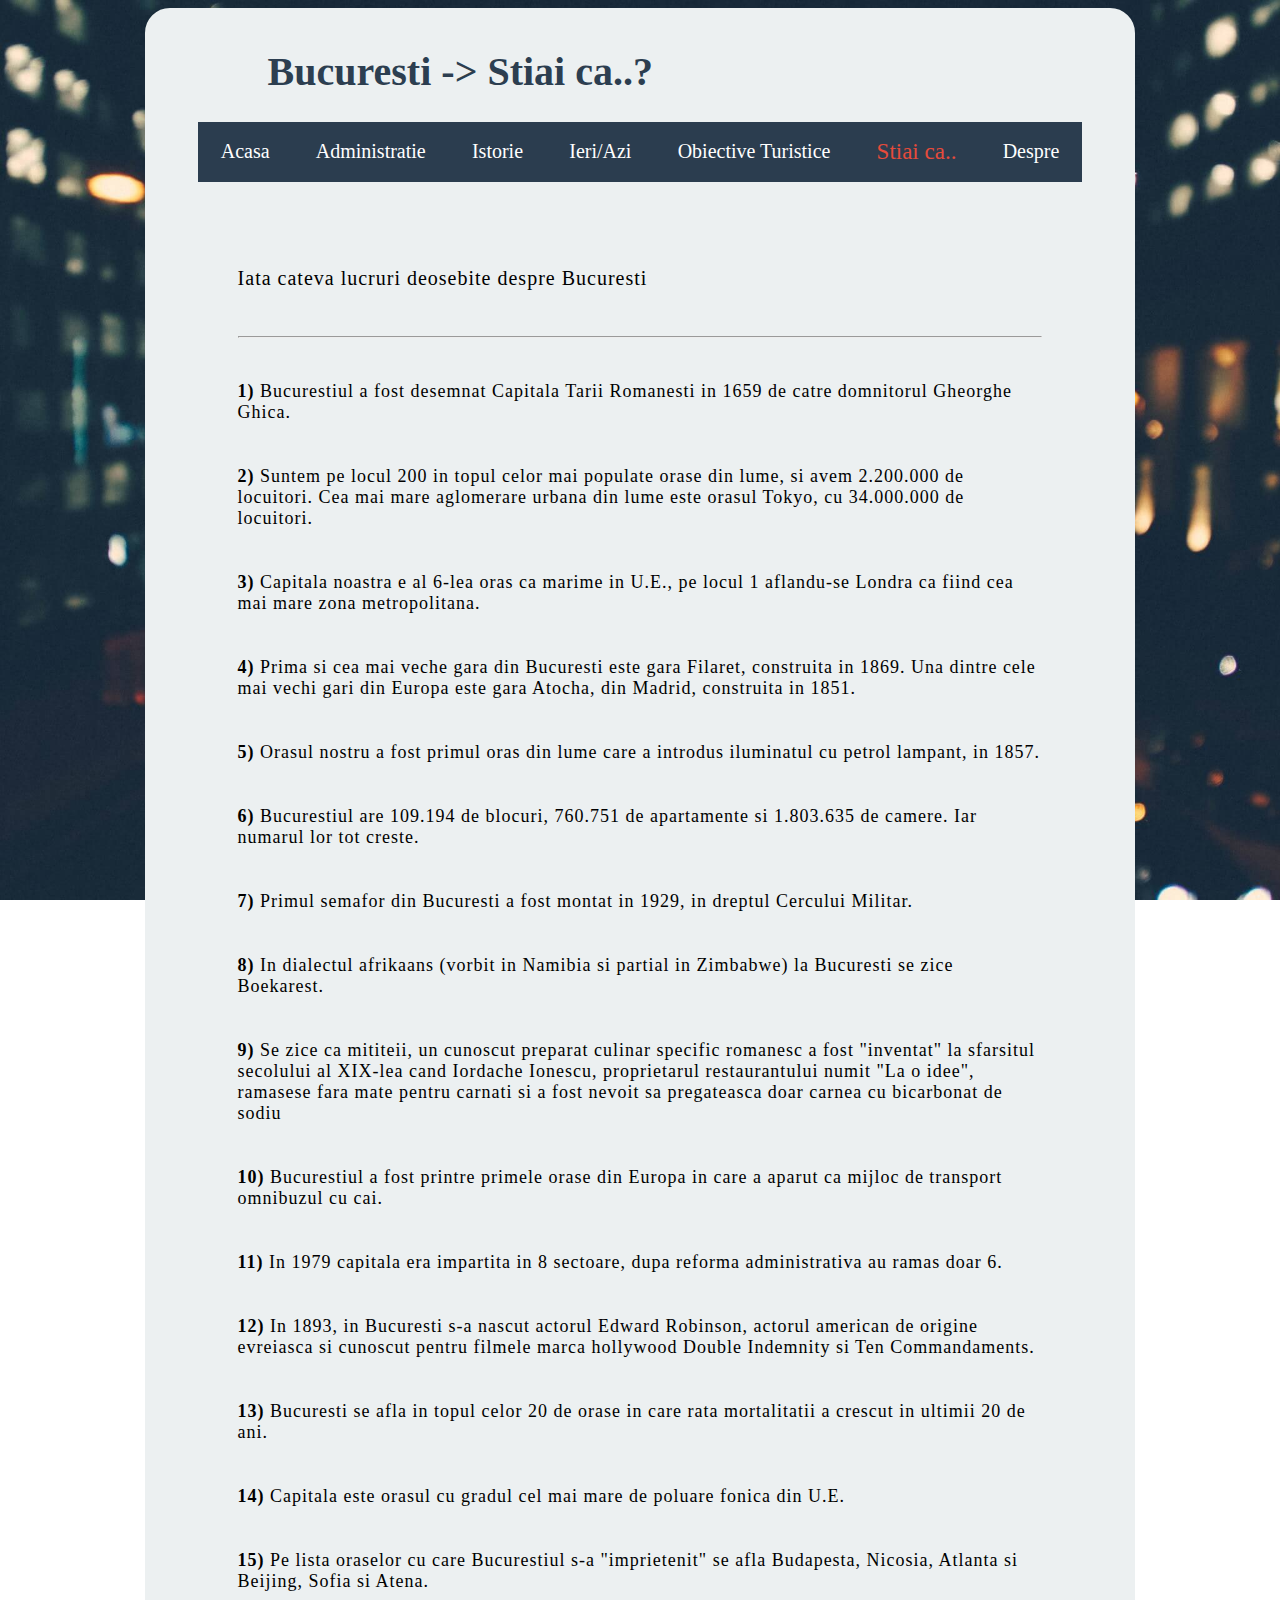
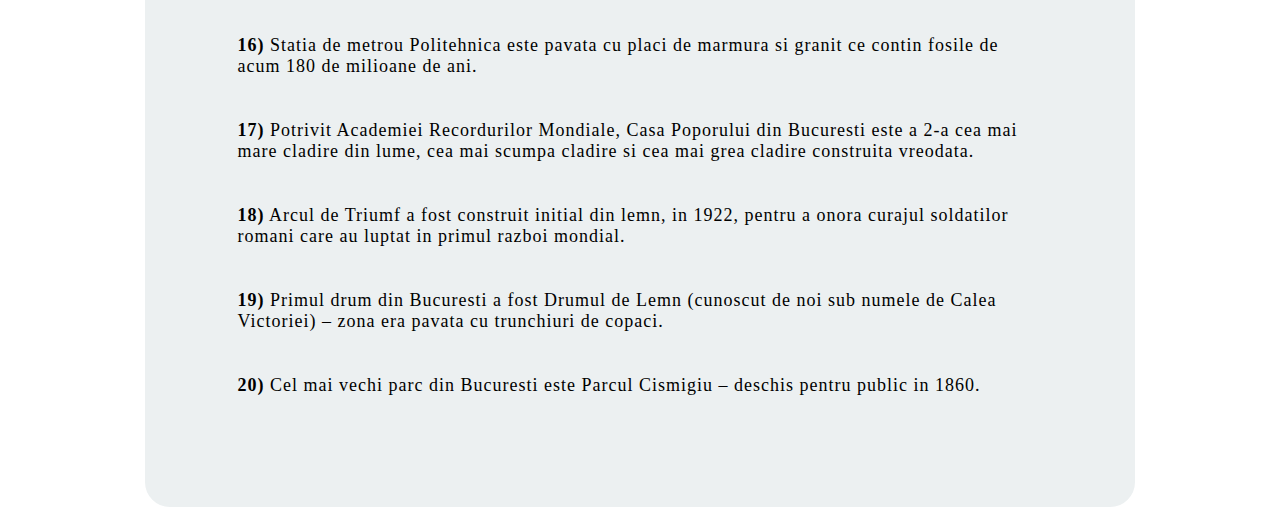
<file: stiaica.html>
<!DOCTYPE html>
<html lang="en">

<head>
    <meta charset="UTF-8">
    <meta name="viewport" content="width=device-width, initial-scale=1.0">
    <link rel="stylesheet" href="stiluri.css">
    <link rel="icon" type="image/png" href="imagini/icon.png" />
    <title>Bucuresti</title>
</head>

<body>
    <div class="wrapper">

        <div class="continut">

            <!-- TITLU  -->

            <div class="title">
                <h1>Bucuresti -> Stiai ca..?</h1>
            </div>

            <!-- MENIUL -->
            <div class="menu">
                <a href="index.html" class="meniu">Acasa</a>
                <a href="administratie.html" class="meniu">Administratie</a>
                <a href="istorie.html" class="meniu">Istorie</a>
                <a href="cultura.html" class="meniu">Ieri/Azi</a>
                <a href="turism.html" class="meniu">Obiective Turistice</a>
                <a href="stiaica.html" class="meniu curent">Stiai ca..</a>
                <a href="despre.html" class="meniu">Despre</a>
            </div>

            <!-- INFORMATIILE -->
            <div class="info">
                <p class="evidentiaza">Iata cateva lucruri deosebite despre Bucuresti</p><br>
                <hr>
                <p class="stiai"> <B> 1)</B> Bucurestiul a fost desemnat Capitala Tarii Romanesti in 1659 de catre
                    domnitorul Gheorghe Ghica.</p>
                <p class="stiai"> <B> 2)</B> Suntem pe locul 200 in topul celor mai populate orase din lume, si avem
                    2.200.000 de locuitori. Cea mai mare aglomerare urbana din lume este orasul Tokyo, cu 34.000.000 de
                    locuitori.</p>
                <p class="stiai"> <B> 3)</B> Capitala noastra e al 6-lea oras ca marime in U.E., pe locul 1 aflandu-se
                    Londra ca fiind cea mai mare zona metropolitana.</p>
                <p class="stiai"> <B> 4)</B> Prima si cea mai veche gara din Bucuresti este gara Filaret, construita in
                    1869. Una dintre cele mai vechi gari din Europa este gara Atocha, din Madrid, construita in 1851.
                </p>
                <p class="stiai"> <B> 5)</B> Orasul nostru a fost primul oras din lume care a introdus iluminatul cu
                    petrol lampant, in 1857.</p>
                <p class="stiai"> <B> 6)</B> Bucurestiul are 109.194 de blocuri, 760.751 de apartamente si 1.803.635 de
                    camere. Iar numarul lor tot creste.</p>
                <p class="stiai"> <B> 7)</B> Primul semafor din Bucuresti a fost montat in 1929, in dreptul Cercului
                    Militar.</p>
                <p class="stiai"> <B> 8)</B> In dialectul afrikaans (vorbit in Namibia si partial in Zimbabwe) la
                    Bucuresti se zice Boekarest.</p>
                <p class="stiai"> <B> 9)</B> Se zice ca mititeii, un cunoscut preparat culinar specific romanesc a fost
                    "inventat" la sfarsitul secolului al XIX-lea cand Iordache Ionescu, proprietarul restaurantului
                    numit "La o idee", ramasese fara mate pentru carnati si a fost nevoit sa pregateasca doar carnea cu
                    bicarbonat de sodiu</p>
                <p class="stiai"> <B> 10)</B> Bucurestiul a fost printre primele orase din Europa in care a aparut ca
                    mijloc de transport omnibuzul cu cai.</p>
                <p class="stiai"> <B> 11)</B> In 1979 capitala era impartita in 8 sectoare, dupa reforma administrativa
                    au ramas doar 6.</p>
                <p class="stiai"> <B> 12)</B> In 1893, in Bucuresti s-a nascut actorul Edward Robinson, actorul american
                    de origine evreiasca si cunoscut pentru filmele marca hollywood Double Indemnity si Ten
                    Commandaments.</p>
                <p class="stiai"> <B> 13)</B> Bucuresti se afla in topul celor 20 de orase in care rata mortalitatii a
                    crescut in ultimii 20 de ani.</p>
                <p class="stiai"> <B> 14)</B> Capitala este orasul cu gradul cel mai mare de poluare fonica din U.E.</p>
                <p class="stiai"> <B> 15)</B> Pe lista oraselor cu care Bucurestiul s-a "imprietenit" se afla Budapesta,
                    Nicosia, Atlanta si Beijing, Sofia si Atena.</p>
                <p class="stiai"> <B> 16)</B> Statia de metrou Politehnica este pavata cu placi de marmura si granit ce
                    contin fosile de acum 180 de milioane de ani.</p>
                <p class="stiai"> <B> 17)</B> Potrivit Academiei Recordurilor Mondiale, Casa Poporului din Bucuresti
                    este a 2-a cea mai mare cladire din lume, cea mai scumpa cladire si cea mai grea cladire construita
                    vreodata.</p>
                <p class="stiai"> <B> 18)</B> Arcul de Triumf a fost construit initial din lemn, in 1922, pentru a onora
                    curajul soldatilor romani care au luptat in primul razboi mondial.</p>
                <p class="stiai"> <B> 19)</B> Primul drum din Bucuresti a fost Drumul de Lemn (cunoscut de noi sub
                    numele de Calea Victoriei) – zona era pavata cu trunchiuri de copaci.</p>
                <p class="stiai"> <B> 20)</B> Cel mai vechi parc din Bucuresti este Parcul Cismigiu – deschis pentru
                    public in 1860.</p>
            </div>
        </div>
    </div>
</body>

</html>
</file>
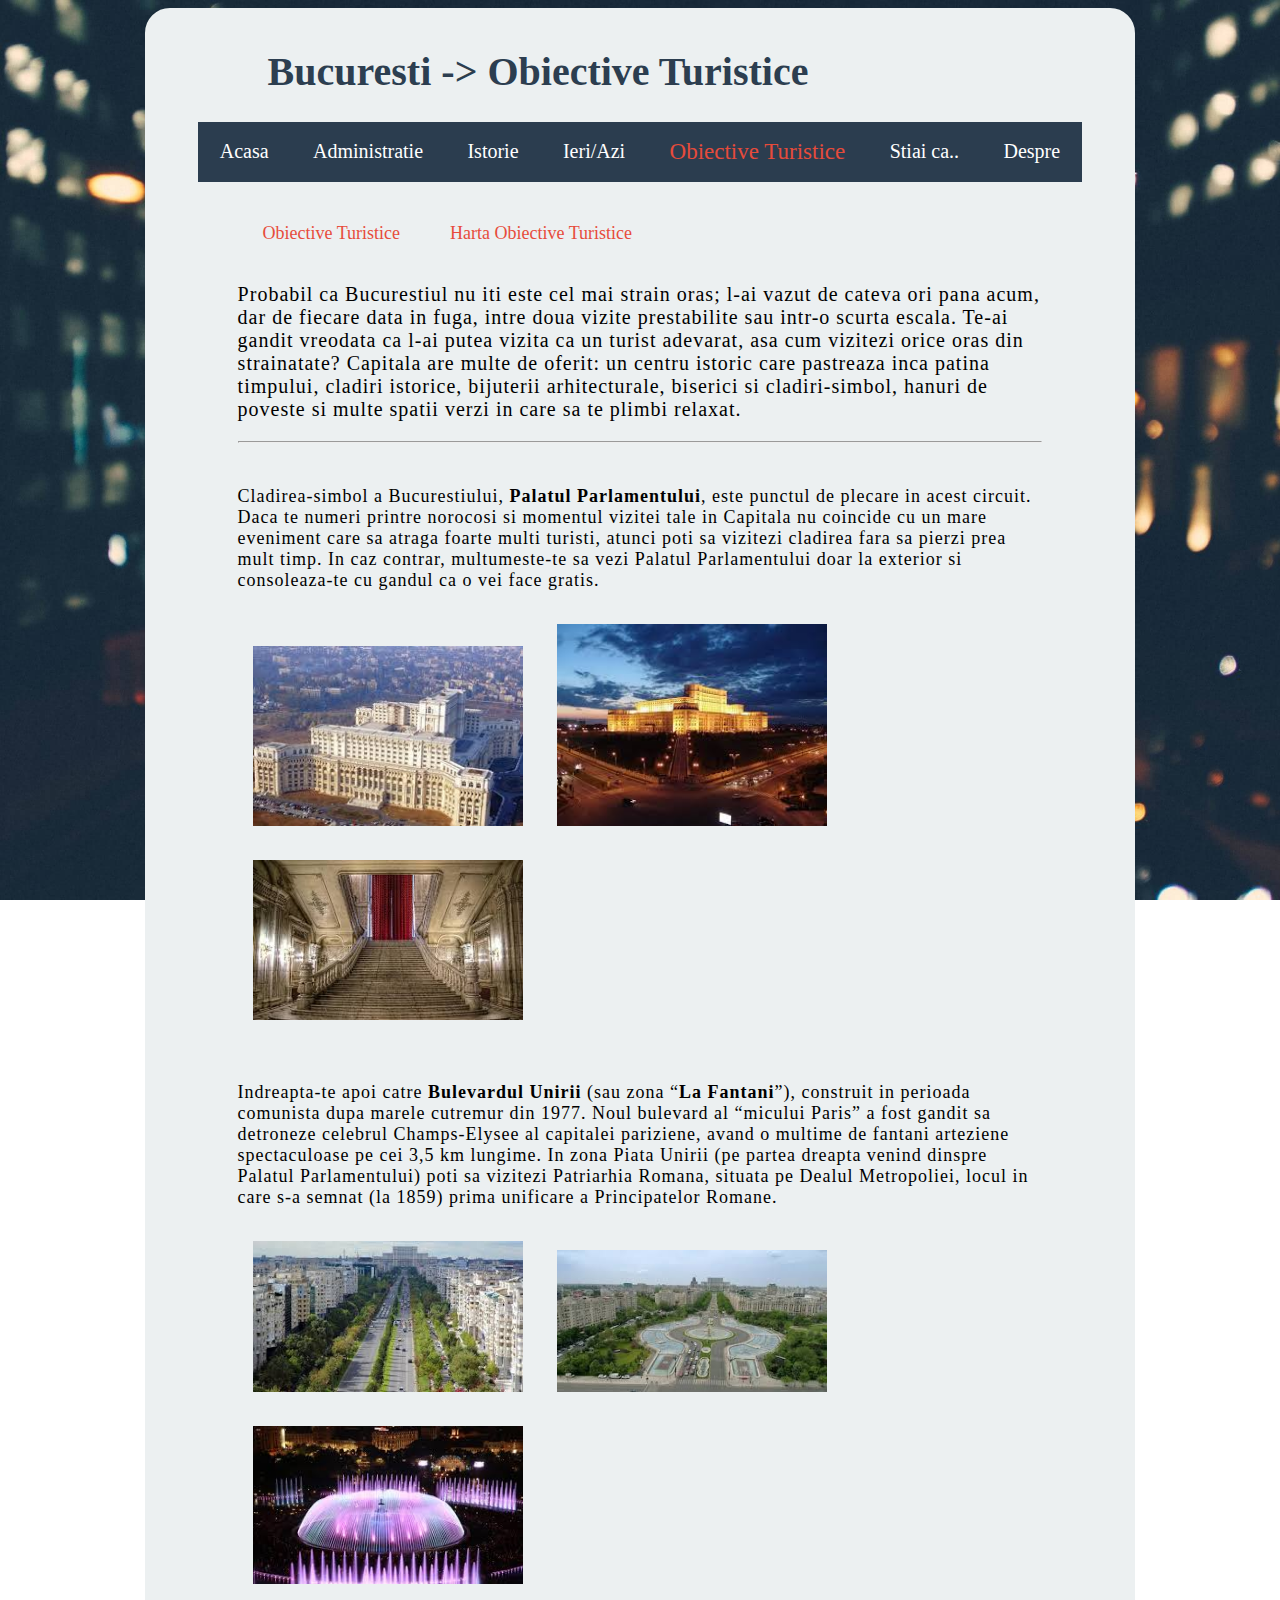
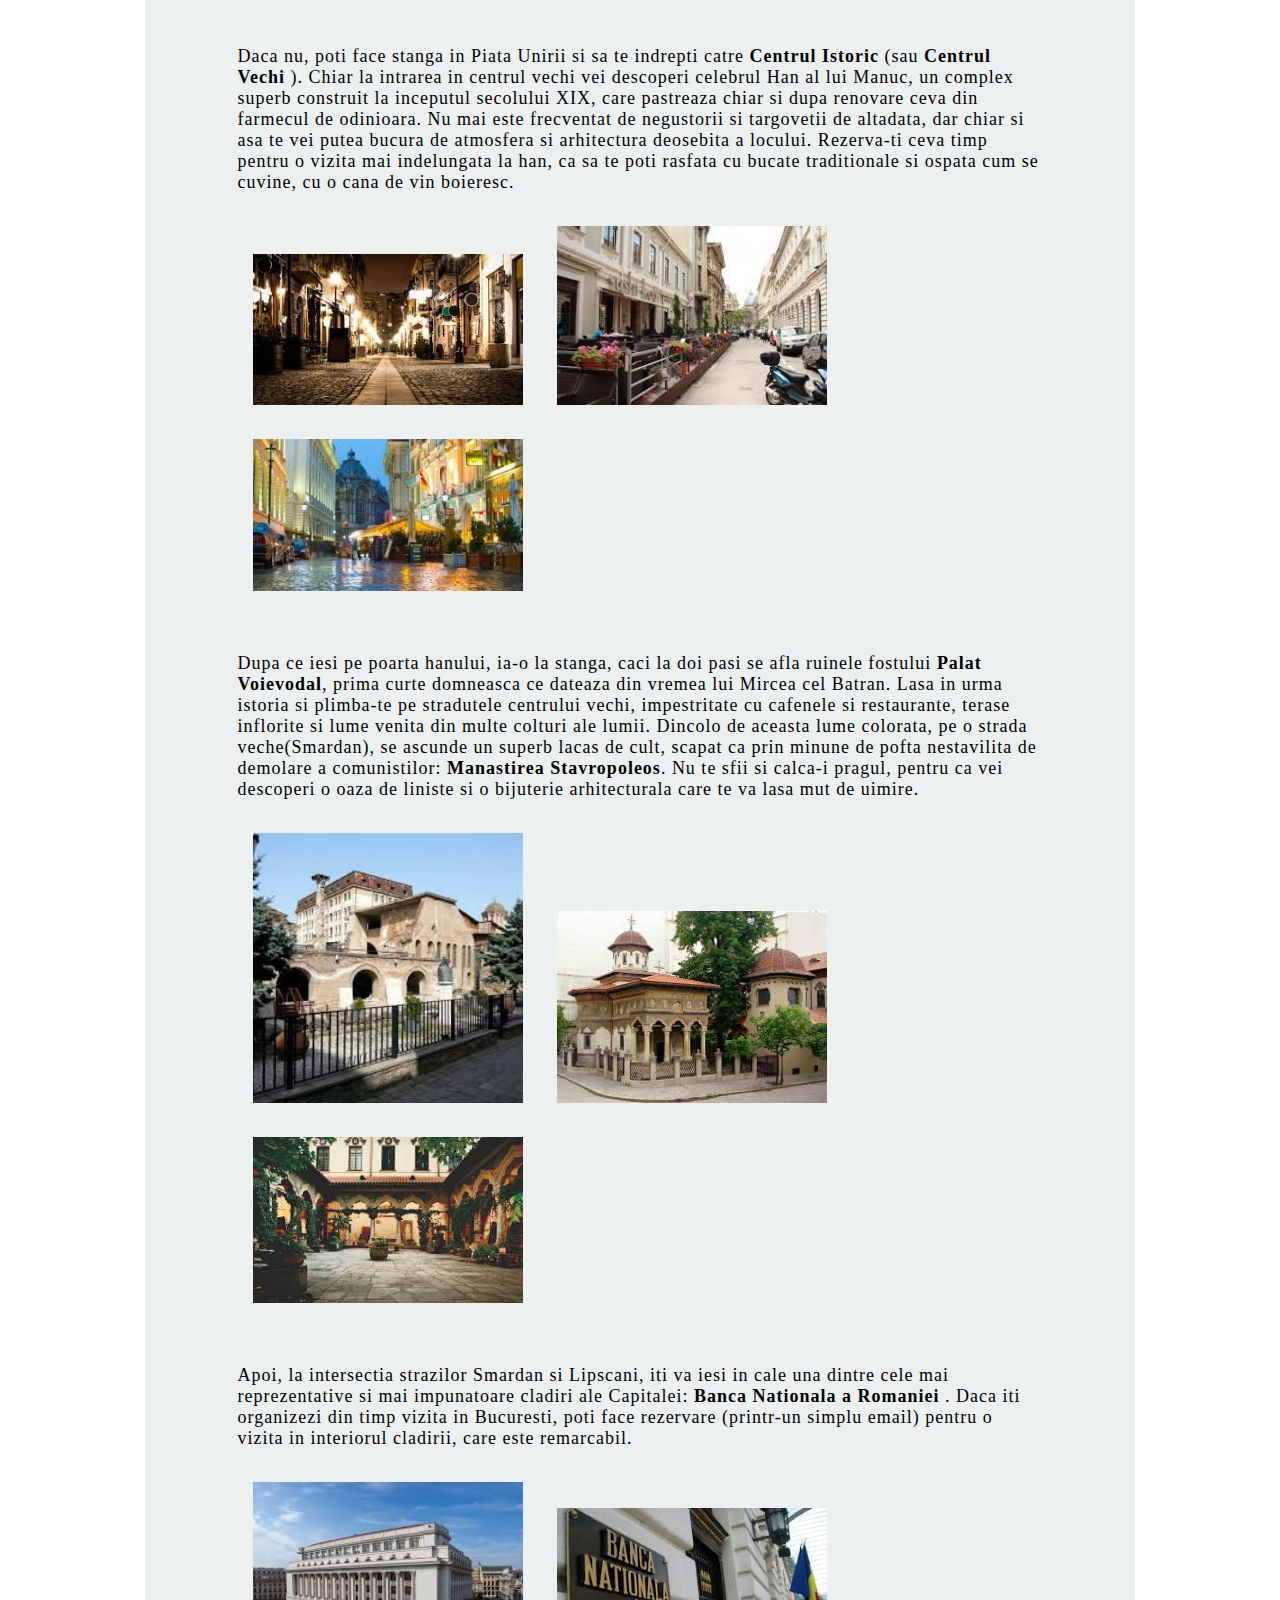
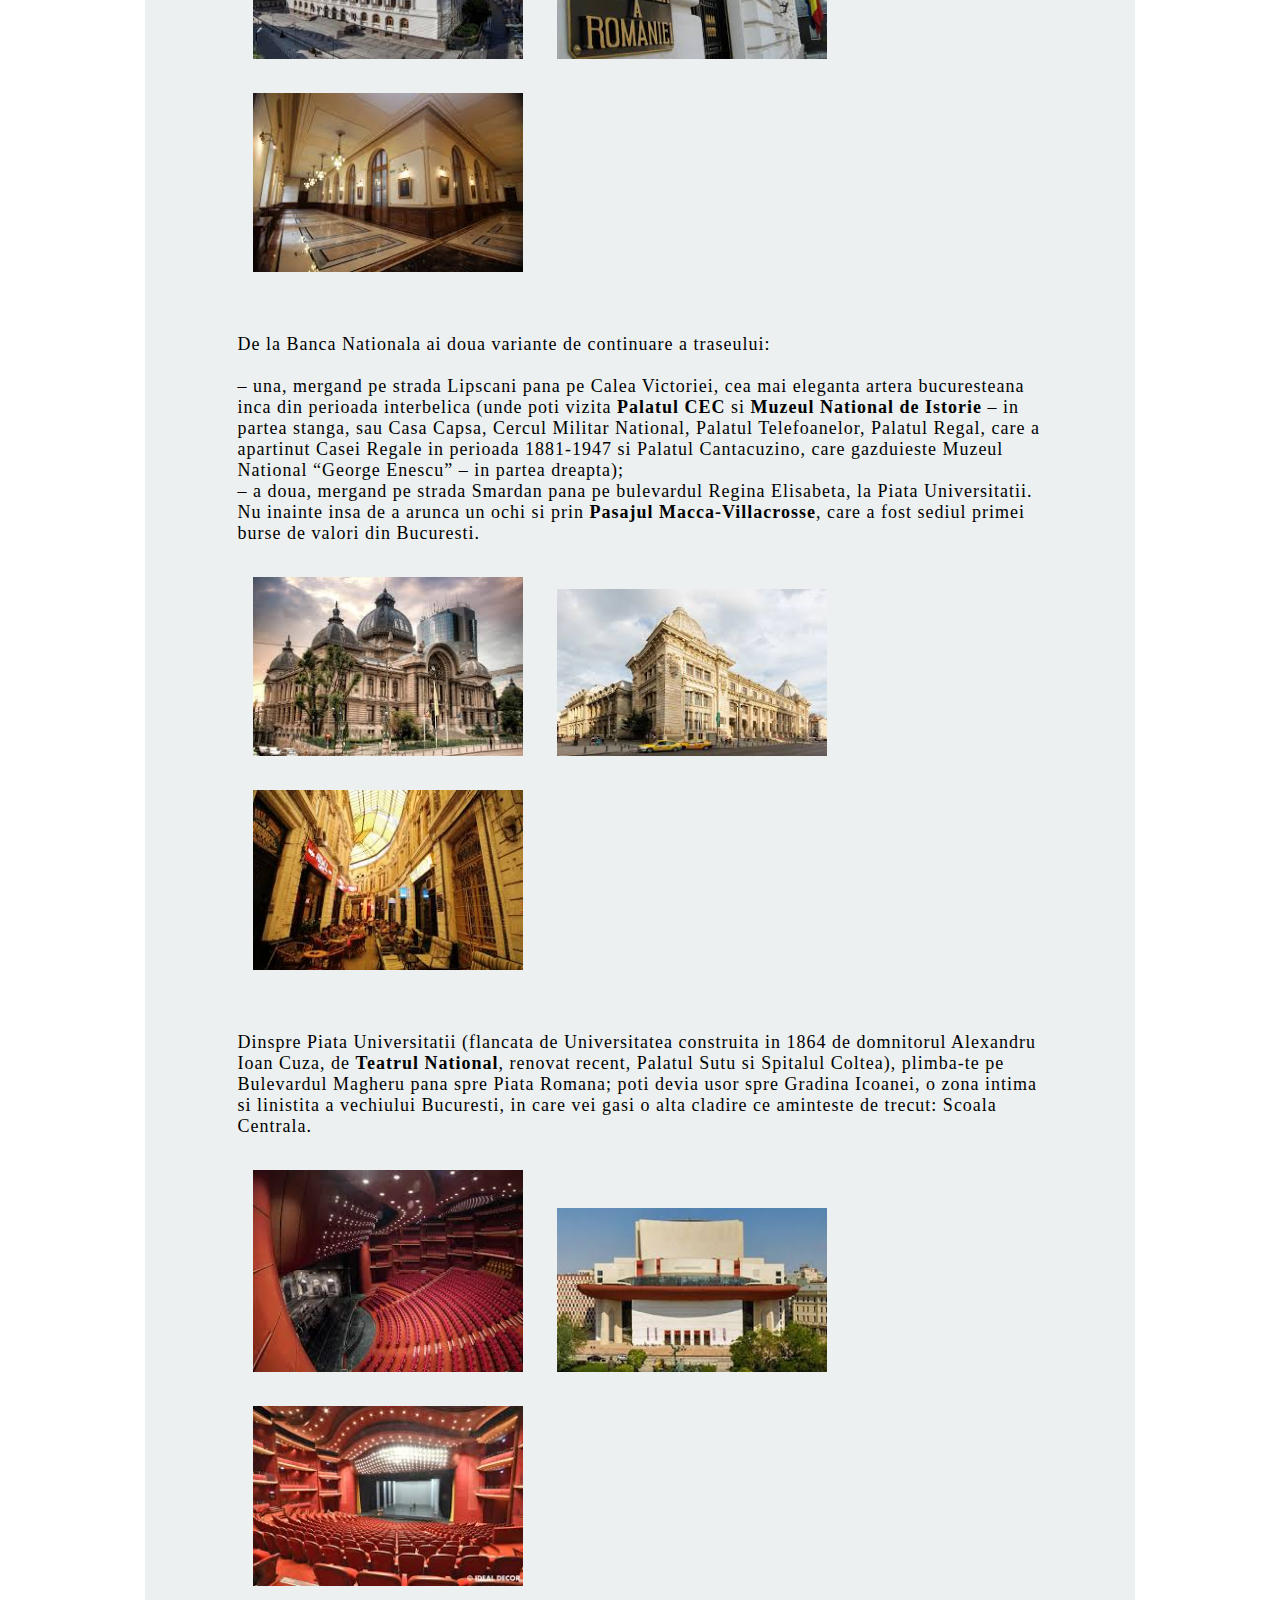
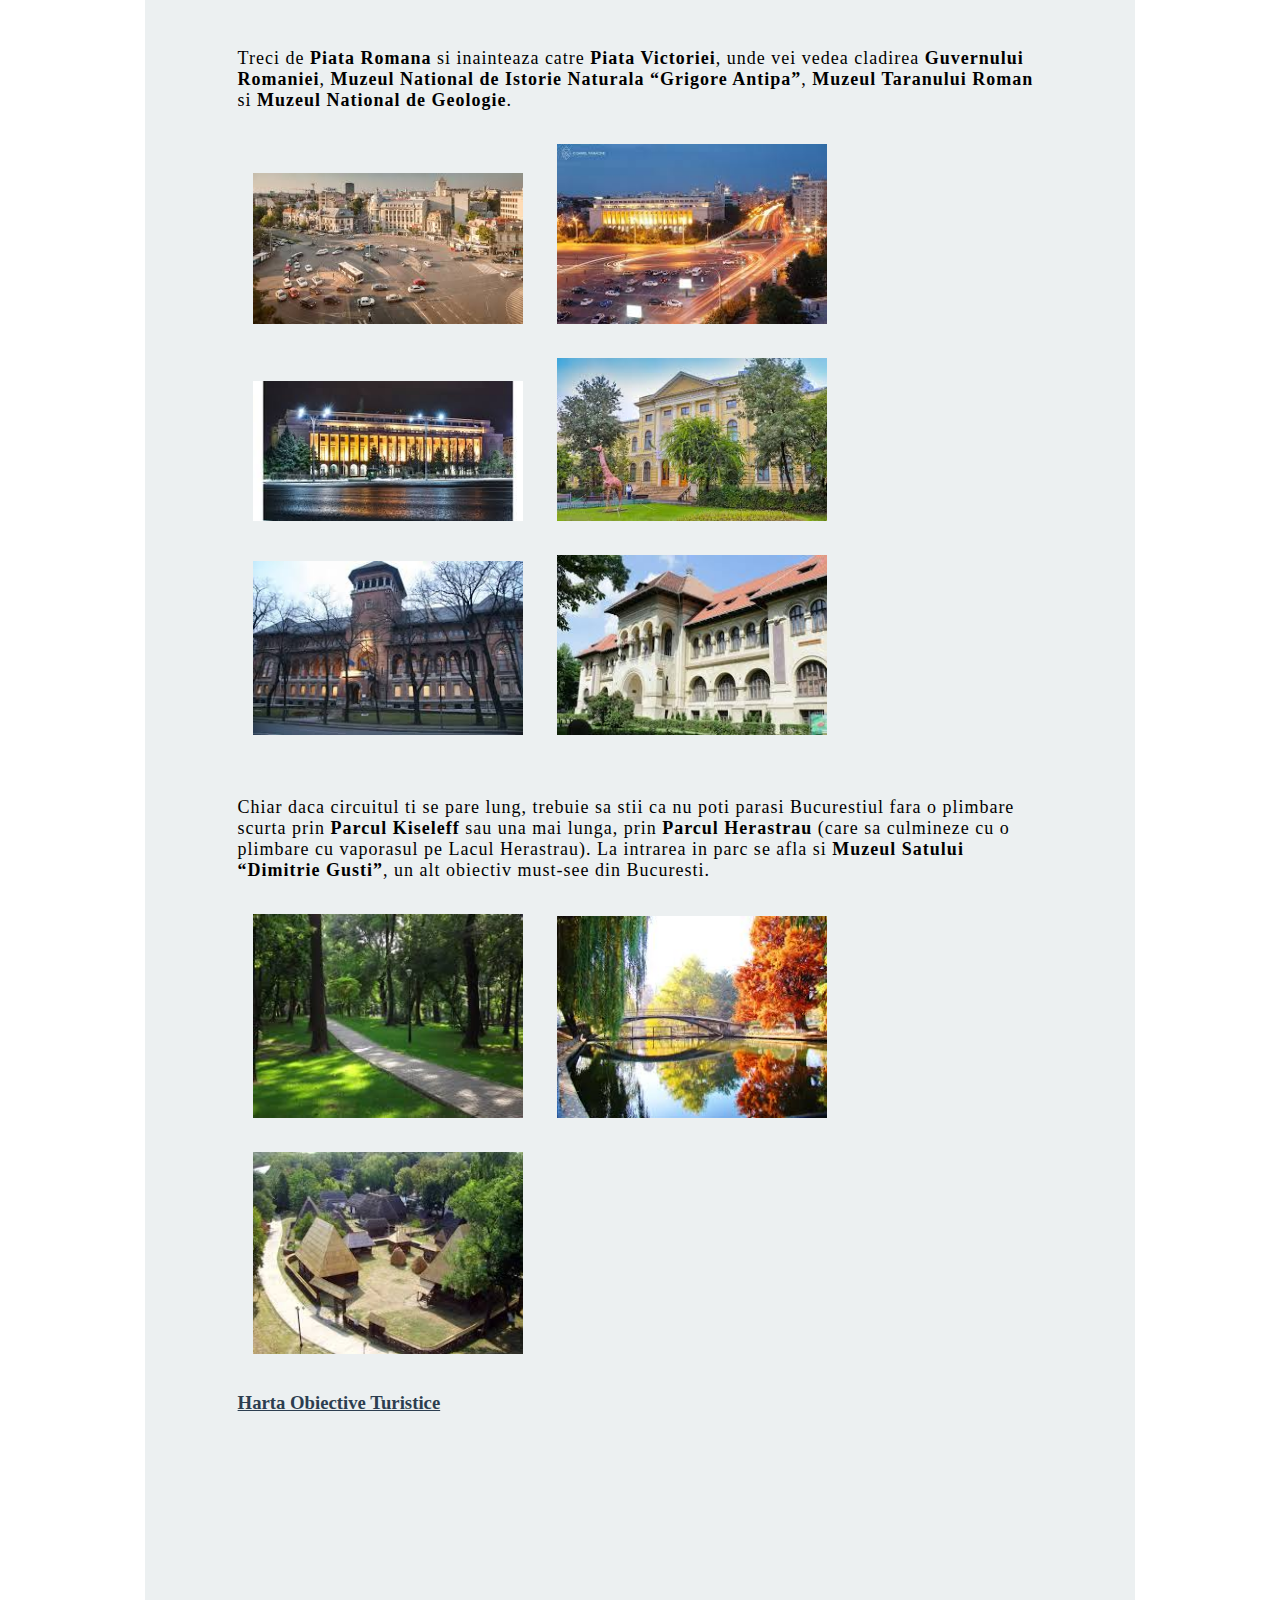
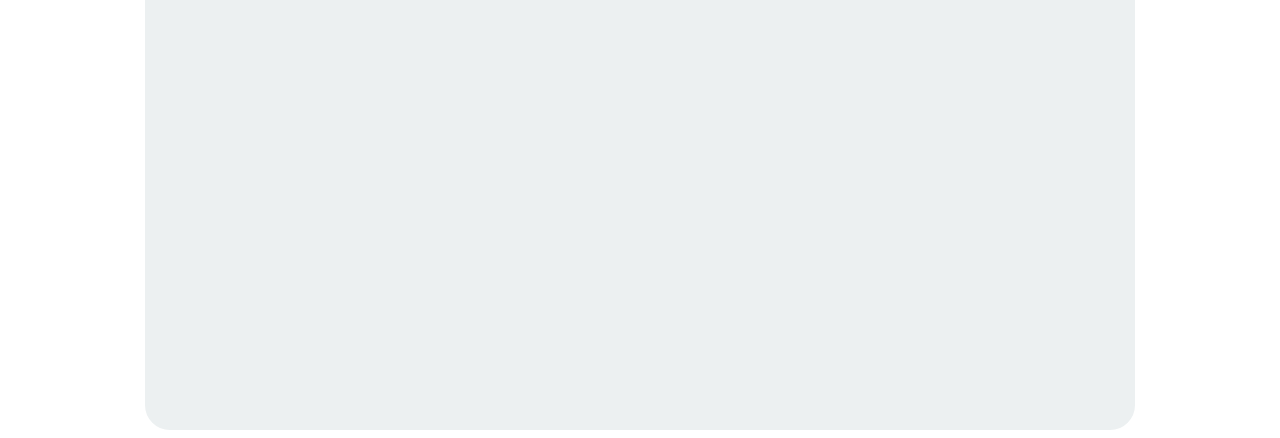
<file: turism.html>
<!DOCTYPE html>
<html lang="en">

<head>
    <meta charset="UTF-8">
    <meta name="viewport" content="width=device-width, initial-scale=1.0">
    <link rel="stylesheet" href="stiluri.css">
    <link rel="icon" type="image/png" href="imagini/icon.png" />
    <title>Bucuresti</title>
</head>

<body>

    <div class="wrapper">
        <div class="continut">

            <!-- TITLU  -->

            <div class="title">
                <h1>Bucuresti -> Obiective Turistice</h1>
            </div>

            <!-- MENIUL -->
            <div class="menu">
                <a href="index.html" class="meniu">Acasa</a>
                <a href="administratie.html" class="meniu">Administratie</a>
                <a href="istorie.html" class="meniu">Istorie</a>
                <a href="cultura.html" class="meniu">Ieri/Azi</a>
                <a href="turism.html" class="meniu curent">Obiective Turistice</a>
                <a href="stiaica.html" class="meniu">Stiai ca..</a>
                <a href="despre.html" class="meniu">Despre</a>
            </div>

            <!-- SUB-MENIUL -->
            <ul>
                <li><a href="#info" class="sub-meniu">Obiective Turistice</a></li>
                <li><a href="#harta" class="sub-meniu">Harta Obiective Turistice</a></li>
            </ul>

            <!-- INFORMATIILE -->

            <div class="info">
                <p class="evidentiaza">Probabil ca Bucurestiul nu iti este cel mai strain oras; l-ai vazut de cateva ori
                    pana acum, dar de fiecare data in fuga, intre doua vizite prestabilite sau intr-o scurta escala.
                    Te-ai gandit vreodata ca l-ai putea vizita ca un turist adevarat, asa cum vizitezi orice oras din
                    strainatate? Capitala are multe de oferit: un centru istoric care pastreaza inca patina timpului,
                    cladiri istorice, bijuterii arhitecturale, biserici si cladiri-simbol, hanuri de poveste si multe
                    spatii verzi in care sa te plimbi relaxat.</p>
                <hr>
                <p id="info">Cladirea-simbol a Bucurestiului, <b>Palatul Parlamentului</b>, este punctul de plecare in
                    acest circuit. Daca te numeri printre norocosi si momentul vizitei tale in Capitala nu coincide cu
                    un mare eveniment care sa atraga foarte multi turisti, atunci poti sa vizitezi cladirea fara sa
                    pierzi prea mult timp. In caz contrar, multumeste-te sa vezi Palatul Parlamentului doar la exterior
                    si consoleaza-te cu gandul ca o vei face gratis.</p>
                <img class="imagine-turism" src="imagini/palatulParlament1.jpg" title="Palatul Parlamentului">
                <img class="imagine-turism" src="imagini/palatulParlament2.jpg" title="Palatul Parlamentului">
                <img class="imagine-turism" src="imagini/palatulParlament3.jpg" title="Palatul Parlamentului">

                <p>Indreapta-te apoi catre <b>Bulevardul Unirii</b> (sau zona “<b>La Fantani</b>”), construit in
                    perioada comunista dupa marele cutremur din 1977. Noul bulevard al “micului Paris” a fost gandit sa
                    detroneze celebrul Champs-Elysee al capitalei pariziene, avand o multime de fantani arteziene
                    spectaculoase pe cei 3,5 km lungime. In zona Piata Unirii (pe partea dreapta venind dinspre Palatul
                    Parlamentului) poti sa vizitezi Patriarhia Romana, situata pe Dealul Metropoliei, locul in care s-a
                    semnat (la 1859) prima unificare a Principatelor Romane.</p>
                <img class="imagine-turism" src="imagini/bulevardulUnirii1.jpg" title="Bulevardul Unirii">
                <img class="imagine-turism" src="imagini/bulevardulUnirii2.jpg" title="Bulevardul Unirii">
                <img class="imagine-turism" src="imagini/bulevardulUnirii3.jpg" title="Zona La Fantani">

                <p>Daca nu, poti face stanga in Piata Unirii si sa te indrepti catre <b>Centrul Istoric</b> (sau
                    <b>Centrul Vechi</b> ). Chiar la intrarea in centrul vechi vei descoperi celebrul Han al lui Manuc,
                    un complex superb construit la inceputul secolului XIX, care pastreaza chiar si dupa renovare ceva
                    din farmecul de odinioara. Nu mai este frecventat de negustorii si targovetii de altadata, dar chiar
                    si asa te vei putea bucura de atmosfera si arhitectura deosebita a locului. Rezerva-ti ceva timp
                    pentru o vizita mai indelungata la han, ca sa te poti rasfata cu bucate traditionale si ospata cum
                    se cuvine, cu o cana de vin boieresc.</p>
                <img src="imagini/centrulVechi1.jpg" class="imagine-turism" title="Centrul Vechi">
                <img src="imagini/centrulVechi2.jpg" class="imagine-turism" title="Centrul Vechi">
                <img src="imagini/centrulVechi3.jpg" class="imagine-turism" title="Centrul Vechi">

                <p>Dupa ce iesi pe poarta hanului, ia-o la stanga, caci la doi pasi se afla ruinele fostului <b>Palat
                        Voievodal</b>, prima curte domneasca ce dateaza din vremea lui Mircea cel Batran. Lasa in urma
                    istoria si plimba-te pe stradutele centrului vechi, impestritate cu cafenele si restaurante, terase
                    inflorite si lume venita din multe colturi ale lumii. Dincolo de aceasta lume colorata, pe o strada
                    veche(Smardan), se ascunde un superb lacas de cult, scapat ca prin minune de pofta nestavilita de
                    demolare a comunistilor: <b>Manastirea Stavropoleos</b>. Nu te sfii si calca-i pragul, pentru ca vei
                    descoperi o oaza de liniste si o bijuterie arhitecturala care te va lasa mut de uimire.</p>
                <img src="imagini/palatulVoievodal.jpg" class="imagine-turism" title="Palatul Voievodal">
                <img src="imagini/manastireaStavropoleos1.jpg" class="imagine-turism" title="Manastirea Stavropoleos">
                <img src="imagini/manastireaStavropoleos2.jpg" class="imagine-turism" title="Manastirea Stavropoleos">

                <p>Apoi, la intersectia strazilor Smardan si Lipscani, iti va iesi in cale una dintre cele mai
                    reprezentative si mai impunatoare cladiri ale Capitalei: <b>Banca Nationala a Romaniei </b>. Daca
                    iti organizezi din timp vizita in Bucuresti, poti face rezervare (printr-un simplu email) pentru o
                    vizita in interiorul cladirii, care este remarcabil.</p>
                <img src="imagini/bnr1.jpg" class="imagine-turism" title="Banca Nationala a Romaniei">
                <img src="imagini/bnr2.jpg" class="imagine-turism" title="Banca Nationala a Romaniei">
                <img src="imagini/bnr3.jpg" class="imagine-turism" title="Banca Nationala a Romaniei">

                <p>De la Banca Nationala ai doua variante de continuare a traseului: <br><br>
                    – una, mergand pe strada Lipscani pana pe Calea Victoriei, cea mai eleganta artera bucuresteana inca
                    din perioada interbelica (unde poti vizita <b>Palatul CEC</b> si <b>Muzeul National de Istorie</b> –
                    in partea stanga, sau Casa Capsa, Cercul Militar National, Palatul Telefoanelor, Palatul Regal, care
                    a apartinut Casei Regale in perioada 1881-1947 si Palatul Cantacuzino, care gazduieste Muzeul
                    National “George Enescu” – in partea dreapta);<br>
                    – a doua, mergand pe strada Smardan pana pe bulevardul Regina Elisabeta, la Piata Universitatii. Nu
                    inainte insa de a arunca un ochi si prin <b>Pasajul Macca-Villacrosse</b>, care a fost sediul primei
                    burse de valori din Bucuresti.</p>
                <img src="imagini/cec.jpg" class="imagine-turism" title="Palatul CEC">
                <img src="imagini/muzeuIstorie.jpg" class="imagine-turism" title="Muzeul National de Istorie">
                <img src="imagini/pasaj.jpg" class="imagine-turism" title="Pasajul Macca-Villacrosse">

                <p>Dinspre Piata Universitatii (flancata de Universitatea construita in 1864 de domnitorul Alexandru
                    Ioan Cuza, de <b>Teatrul National</b>, renovat recent, Palatul Sutu si Spitalul Coltea), plimba-te
                    pe Bulevardul Magheru pana spre Piata Romana; poti devia usor spre Gradina Icoanei, o zona intima si
                    linistita a vechiului Bucuresti, in care vei gasi o alta cladire ce aminteste de trecut: Scoala
                    Centrala.</p>
                <img src="imagini/teatru1.jpg" class="imagine-turism" title="Teatrul National">
                <img src="imagini/teatru2.jpg" class="imagine-turism" title="Teatrul National">
                <img src="imagini/teatru3.jpg" class="imagine-turism" title="Teatrul National">

                <p>Treci de <b>Piata Romana</b> si inainteaza catre <b>Piata Victoriei</b>, unde vei vedea cladirea
                    <b>Guvernului Romaniei</b>, <b>Muzeul National de Istorie Naturala “Grigore Antipa”</b>, <b>Muzeul
                        Taranului Roman</b> si <b>Muzeul National de Geologie</b>.</p>
                <img src="imagini/piataRomana.jpg" class="imagine-turism" title="Piata Romana">
                <img src="imagini/piataVictoriei.jpg" class="imagine-turism" title="Piata Victoriei">
                <img src="imagini/guvern.jpg" class="imagine-turism" title="Guvernul Romaniei">
                <img src="imagini/muzeuAntipa.jpg" class="imagine-turism"
                    title="Muzeul National de Istorie Naturala Grigore Antipa">
                <img src="imagini/muzeuTaran.jpg" class="imagine-turism" title="Muzeul Taranului Roman">
                <img src="imagini/muzeuGeologie.jpg" class="imagine-turism" title="Muzeul National de Geologie">

                <p>Chiar daca circuitul ti se pare lung, trebuie sa stii ca nu poti parasi Bucurestiul fara o plimbare
                    scurta prin <b>Parcul Kiseleff</b> sau una mai lunga, prin <b>Parcul Herastrau</b> (care sa
                    culmineze cu o plimbare cu vaporasul pe Lacul Herastrau). La intrarea in parc se afla si <b>Muzeul
                        Satului “Dimitrie Gusti”</b>, un alt obiectiv must-see din Bucuresti.</p>
                <img src="imagini/parcKiseleff.jpg" class="imagine-turism" title="Parcul Kiseleff">
                <img src="imagini/parcHerastrau.jpg" class="imagine-turism" title="Parcul Herastrau">
                <img src="imagini/muzeuSat.jpg" class="imagine-turism" title="Muzeul Satului “Dimitrie Gusti”">

                <h3>Harta Obiective Turistice</h3>
                <iframe id="harta"
                    src="https://www.google.com/maps/embed?pb=!1m16!1m12!1m3!1d45578.10362517744!2d26.066001648574947!3d44.44072113938556!2m3!1f0!2f0!3f0!3m2!1i1024!2i768!4f13.1!2m1!1sobiective%20turistice%20bucuresti!5e0!3m2!1sro!2sro!4v1581159266080!5m2!1sro!2sro"
                    width="600" height="450" frameborder="0" style="border:0;" allowfullscreen=""></iframe>


            </div>
        </div>
    </div>
</body>

</html>
</file>
<file: stiluri.css>
/* Color Theme Swatches in Hex */
.Flat-UI-1-hex { color: #2C3E50; }
.Flat-UI-2-hex { color: #E74C3C; }
.Flat-UI-3-hex { color: #ECF0F1; }
.Flat-UI-4-hex { color: #3498DB; }
.Flat-UI-5-hex { color: #2980B9; }

/* Color Theme Swatches in RGBA */
.Flat-UI-1-rgba { color: rgba(43, 61, 79, 1); }
.Flat-UI-2-rgba { color: rgba(230, 75, 59, 1); }
.Flat-UI-3-rgba { color: rgba(235, 239, 240, 1); }
.Flat-UI-4-rgba { color: rgba(52, 151, 219, 1); }
.Flat-UI-5-rgba { color: rgba(40, 128, 184, 1); }

html {
    scroll-behavior: smooth;
}

body {
    background-image: url("imagini/poza_background.jpg");
    background-size: cover;
    background-attachment: fixed;
}

h1 {
    font-family: cursive;
    color: #2C3E50;
    font-size: 40px;
    margin-left: 70px;
}

a {
    cursor: pointer;
}

/* -------------------- */
/* MENIU */
/* -------------------- */

.wrapper{
    position: relative;
    width: 100%;
    height: auto;
    display: flex;
    justify-content: center;
}

.continut {
    position: relative;
    width: 70%;
    height: auto;
    padding: 10px 50px 50px 50px;
    background-color: #ECF0F1;
    border: #ECF0F1 solid;
    border-radius: 25px;
}

.menu {
    background-color: rgba(43, 61, 79, 1);
    position: relative;
    height: 60px ;
    padding: 0;
    position: sticky;
    display: flex;
    align-items: center;
    justify-content: space-around;
    top: 2px;
    z-index: 2;
}

a.meniu {
    padding: 20px;
    text-decoration: none;
    font-size: 20px;
    color: white;
    transition: 0.3s;
}

.meniu:hover, a.curent{
    font-size: 23px;
    color: rgba(230, 75, 59, 1);
}


/* --------------------- */
/* SUBMENIU */
/* --------------------- */

li {
    float: left;
    margin: 25px;
    list-style: none;
}

a.sub-meniu {
    font-size: 18px;
    color: #E74C3C;
    text-decoration: none;
    text-transform: capitalize;
    transition: 0.4s;
}

a.sub-meniu:hover {
    color:#2C3E50;
    font-size: 19px;
}


/* -------------------- */
/* INFORMATII */
/* -------------------- */

.info {
    padding: 40px;;
}

p {
    padding-top: 25px;
    font-size: 18px;
    letter-spacing: 1px;
}

iframe {
    padding: 25px;
}

table, th, td {
    padding: 15px;
}

th {
    background-color: #2C3E50;
    color: white;
    text-transform: uppercase;
}

td {
    background-color: #3498DB;
}

caption {
    font-family: cursive;
    color: #2C3E50;
    font-size: 20px;
    margin-top: 20px;
}

.evidentiaza {
    font-size: 20px;
}

img.imagine-turism{
    padding: 15px;
    width: 270px;
    transition: 1s;
}

img.imagine-turism:hover{
    z-index: 1;
    transform: scale(1.7, 1.7);
}

h3 {
    text-decoration: underline;
    color: #2C3E50;
}

.descriere{
    float: right;
}

input {
    padding: 5px;
    margin: 10px;
}

input, textarea{
    border-radius: 5px;
}

input[type=submit]:hover{
    background-color: #3498DB;
    cursor: pointer;
}

input:focus{
    background: lightsteelblue;
}

@media all and (max-width: 1099px){
    a.meniu{
        font-size: 15px;
    }
    p{
        font-size: 14px;
    }
}
</file>
